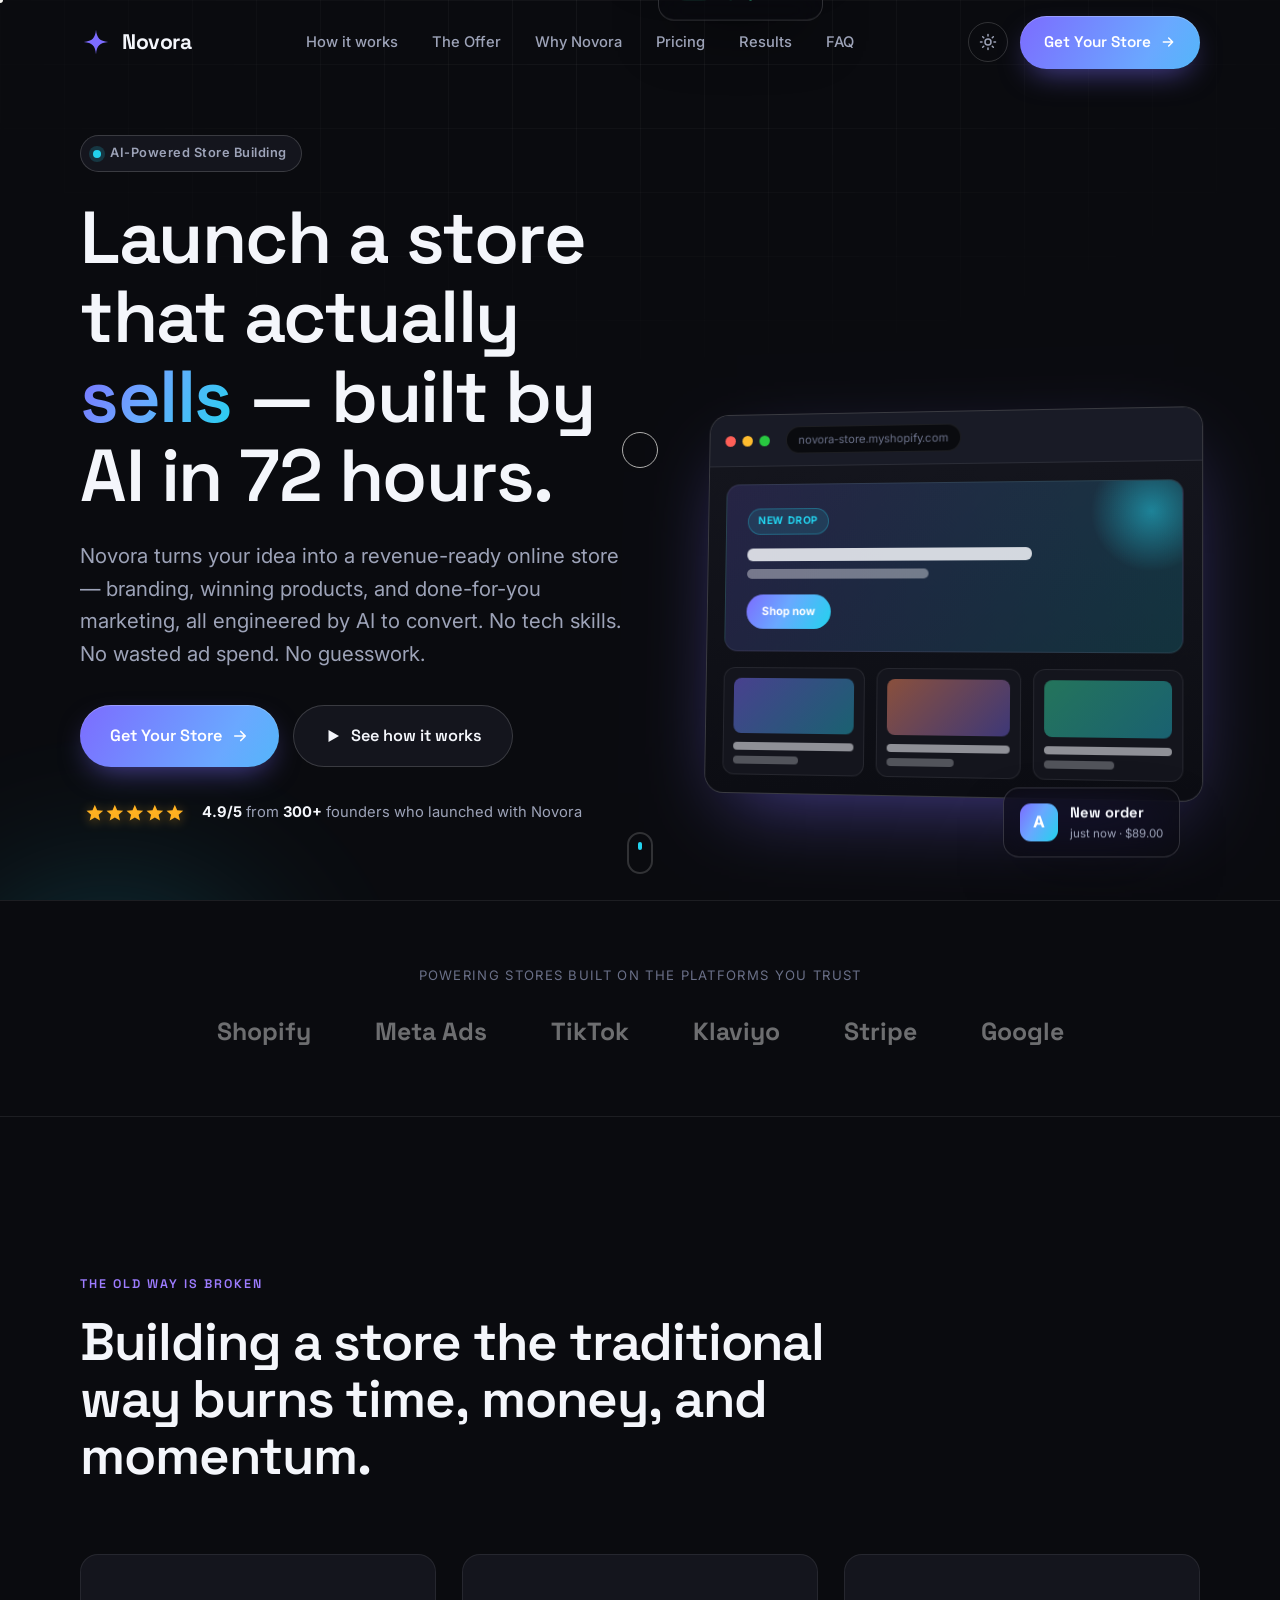
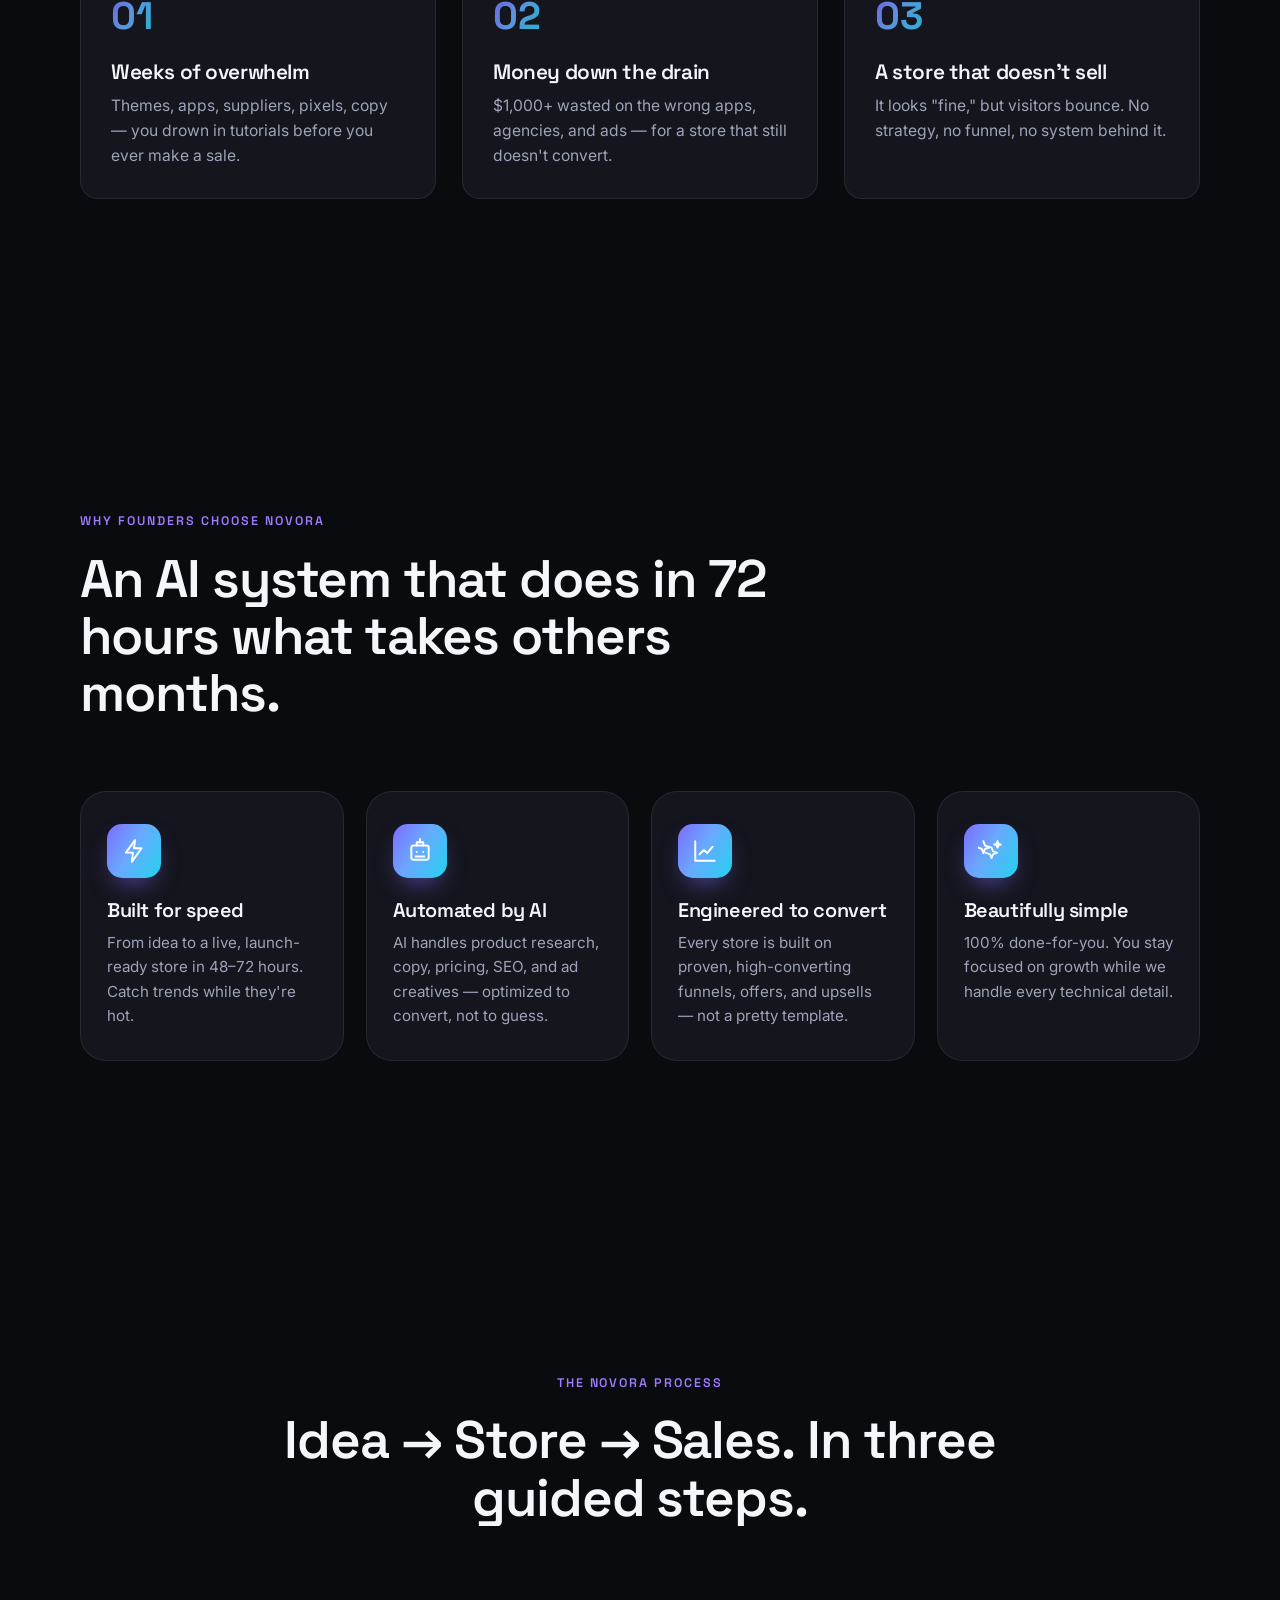
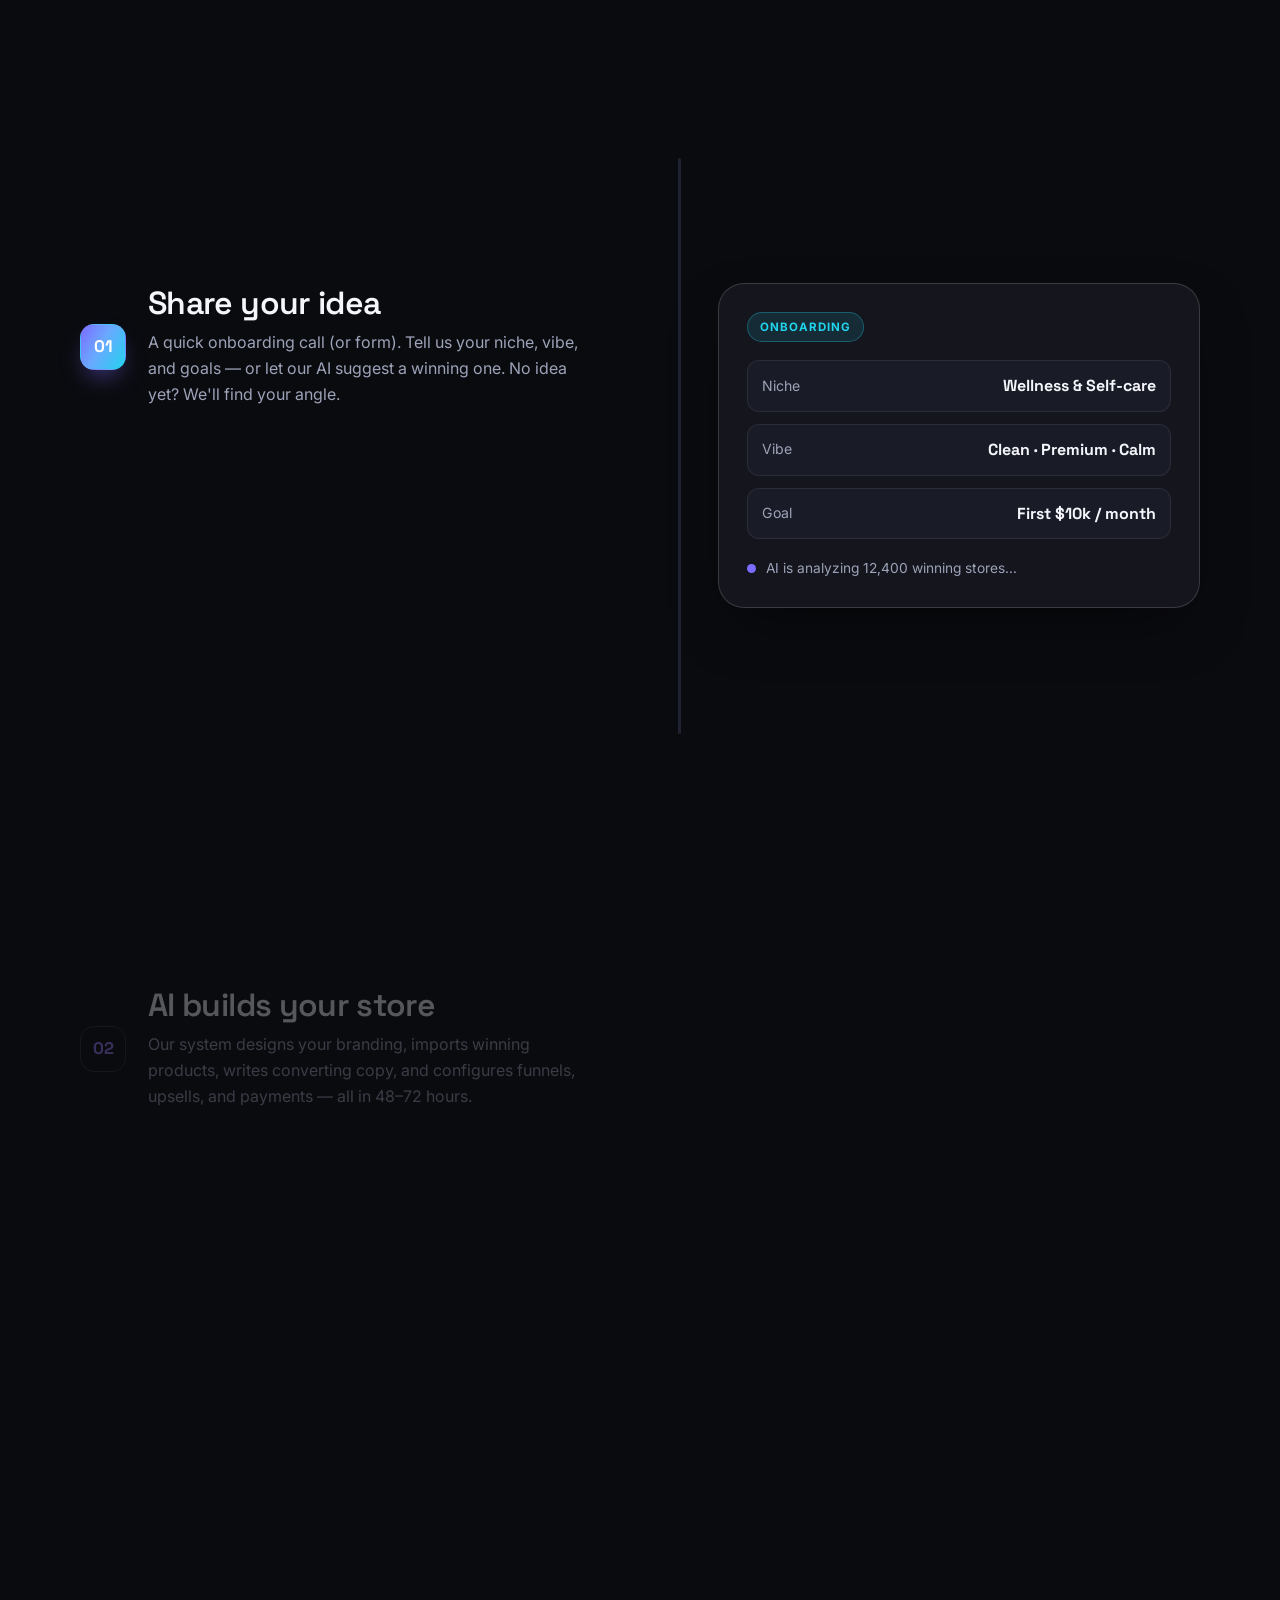
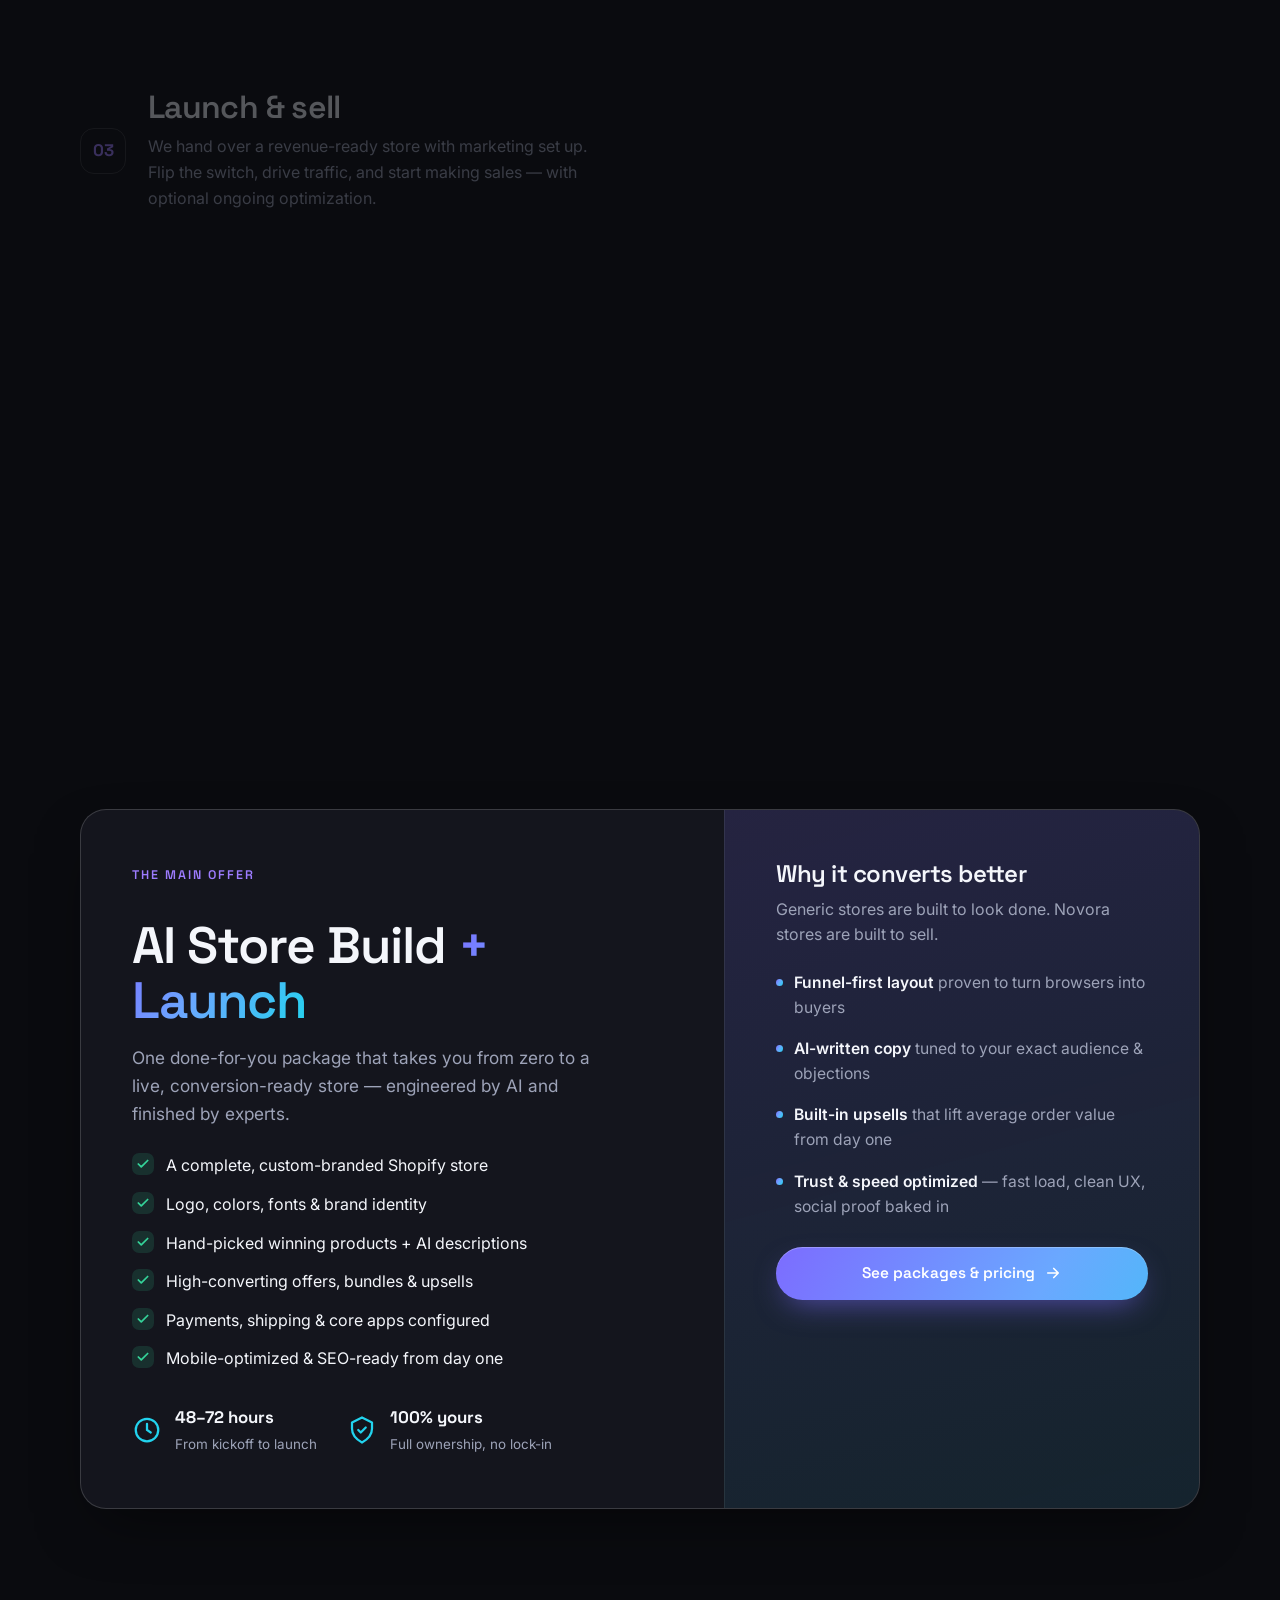
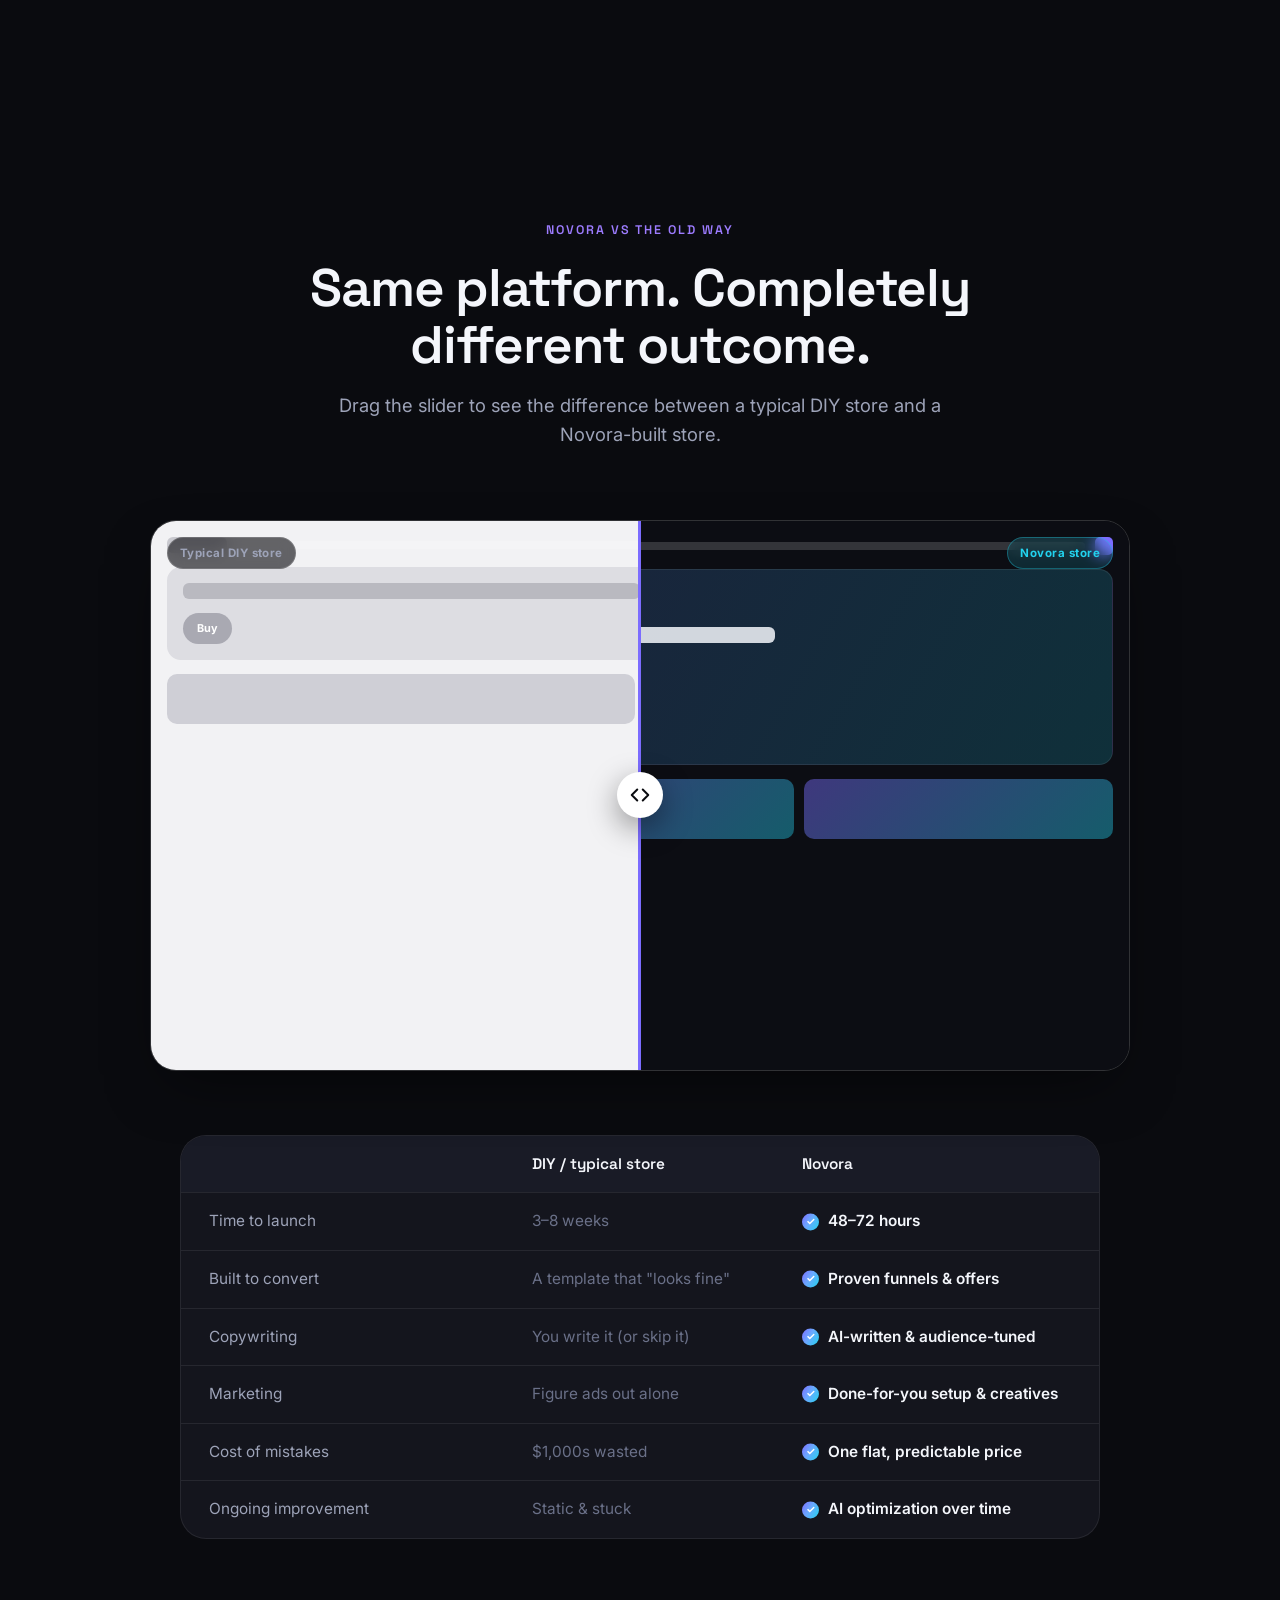
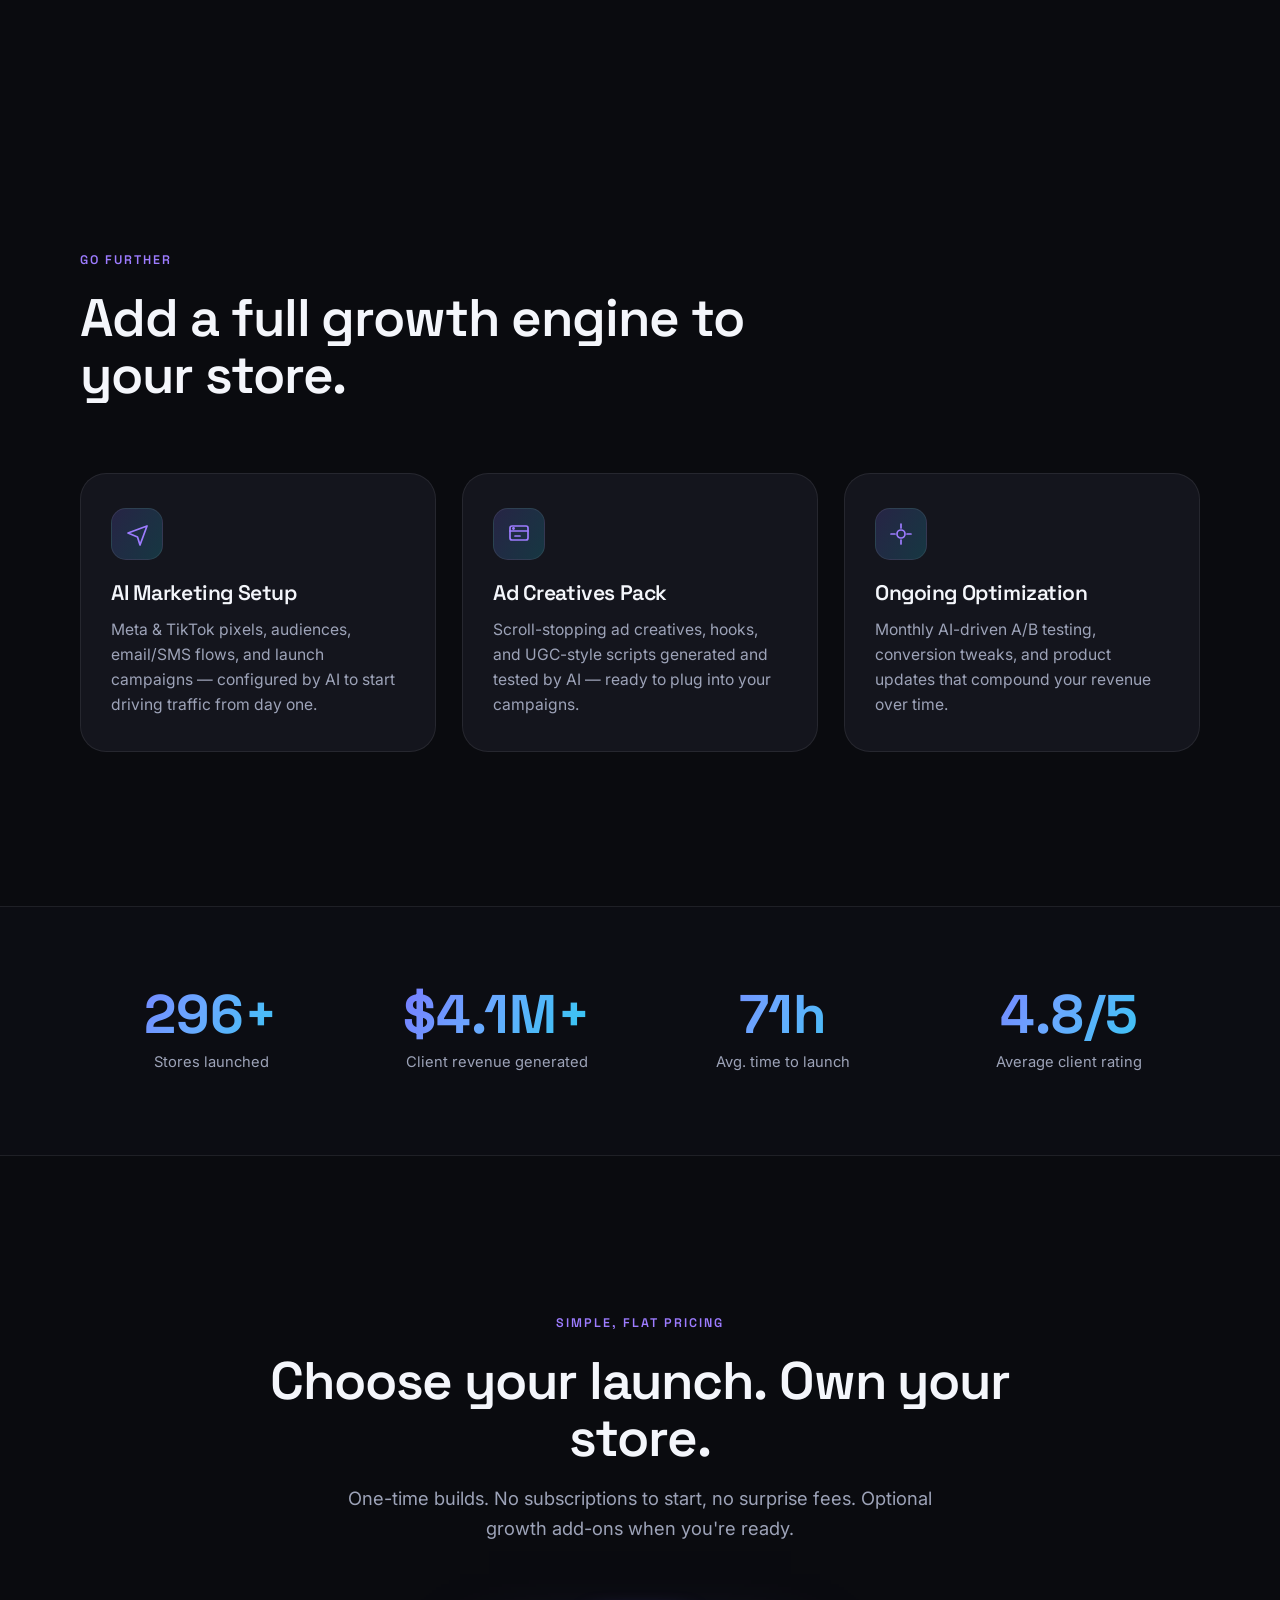
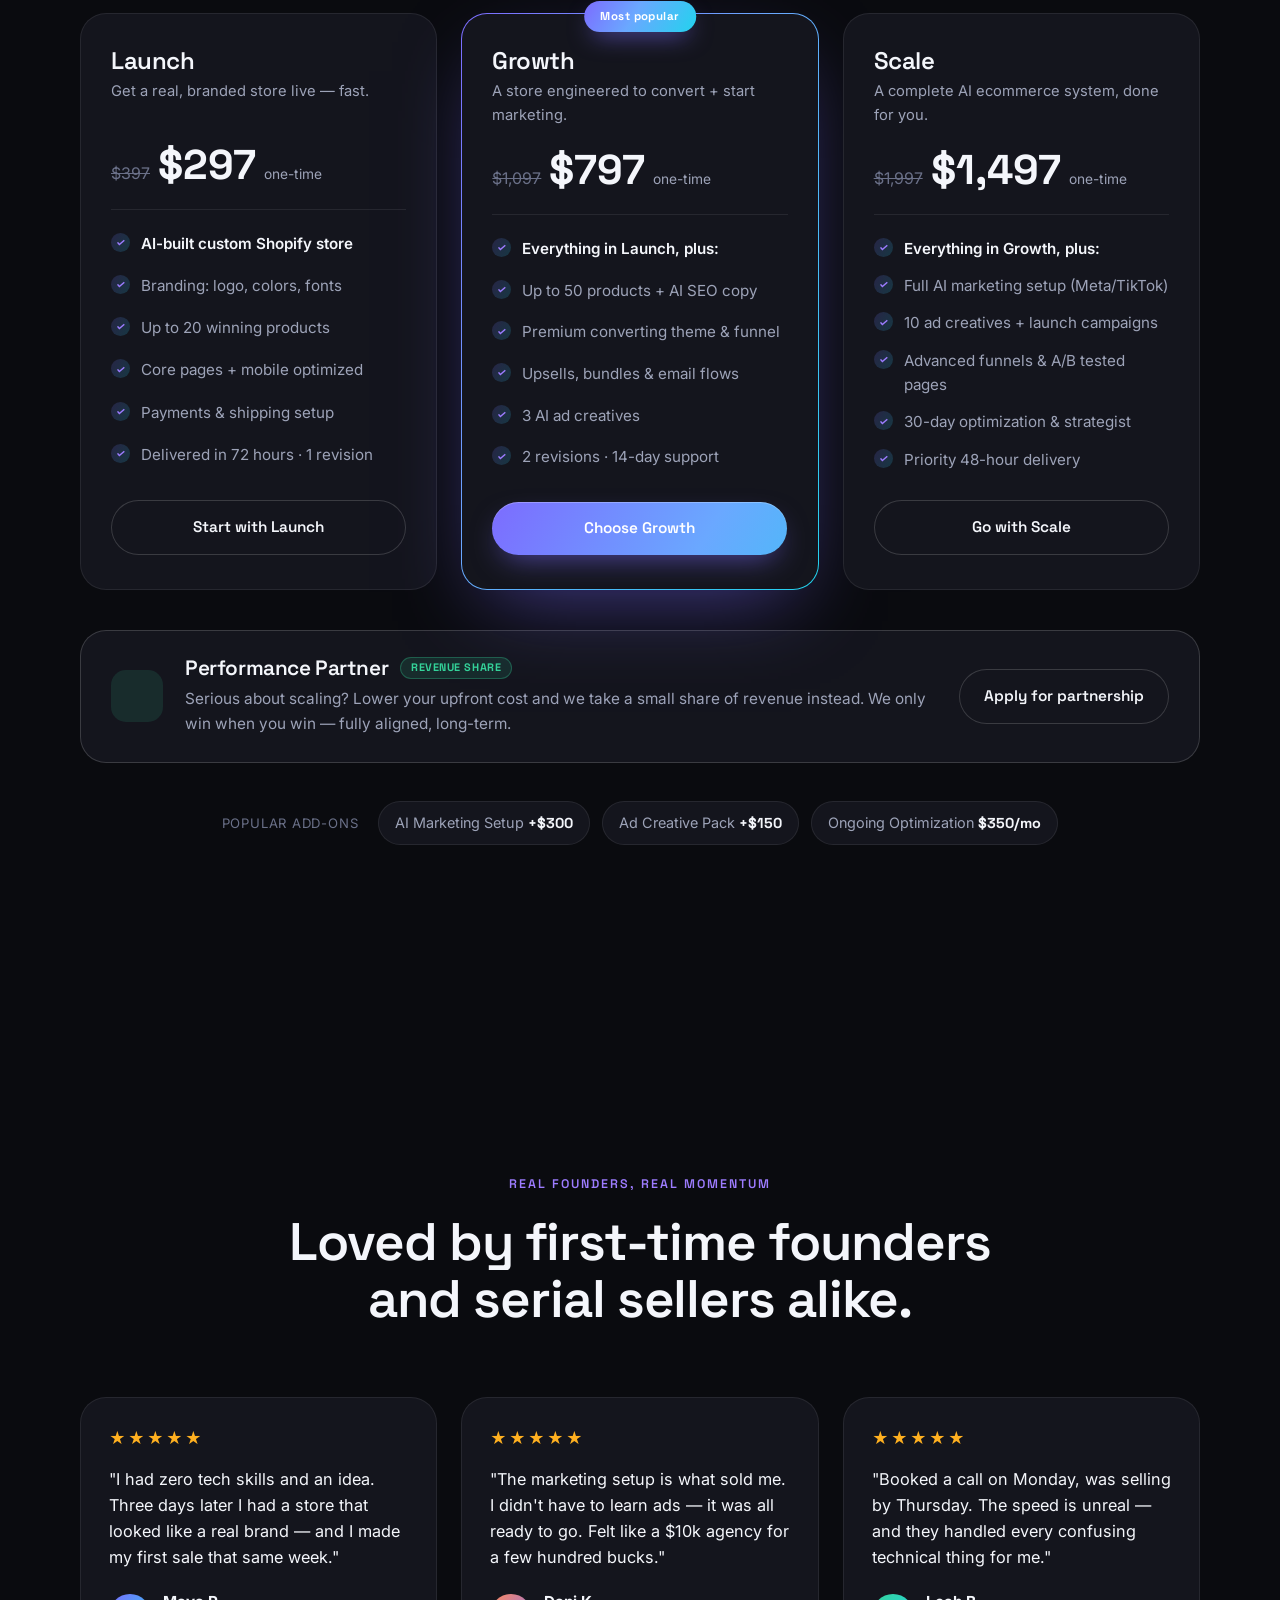
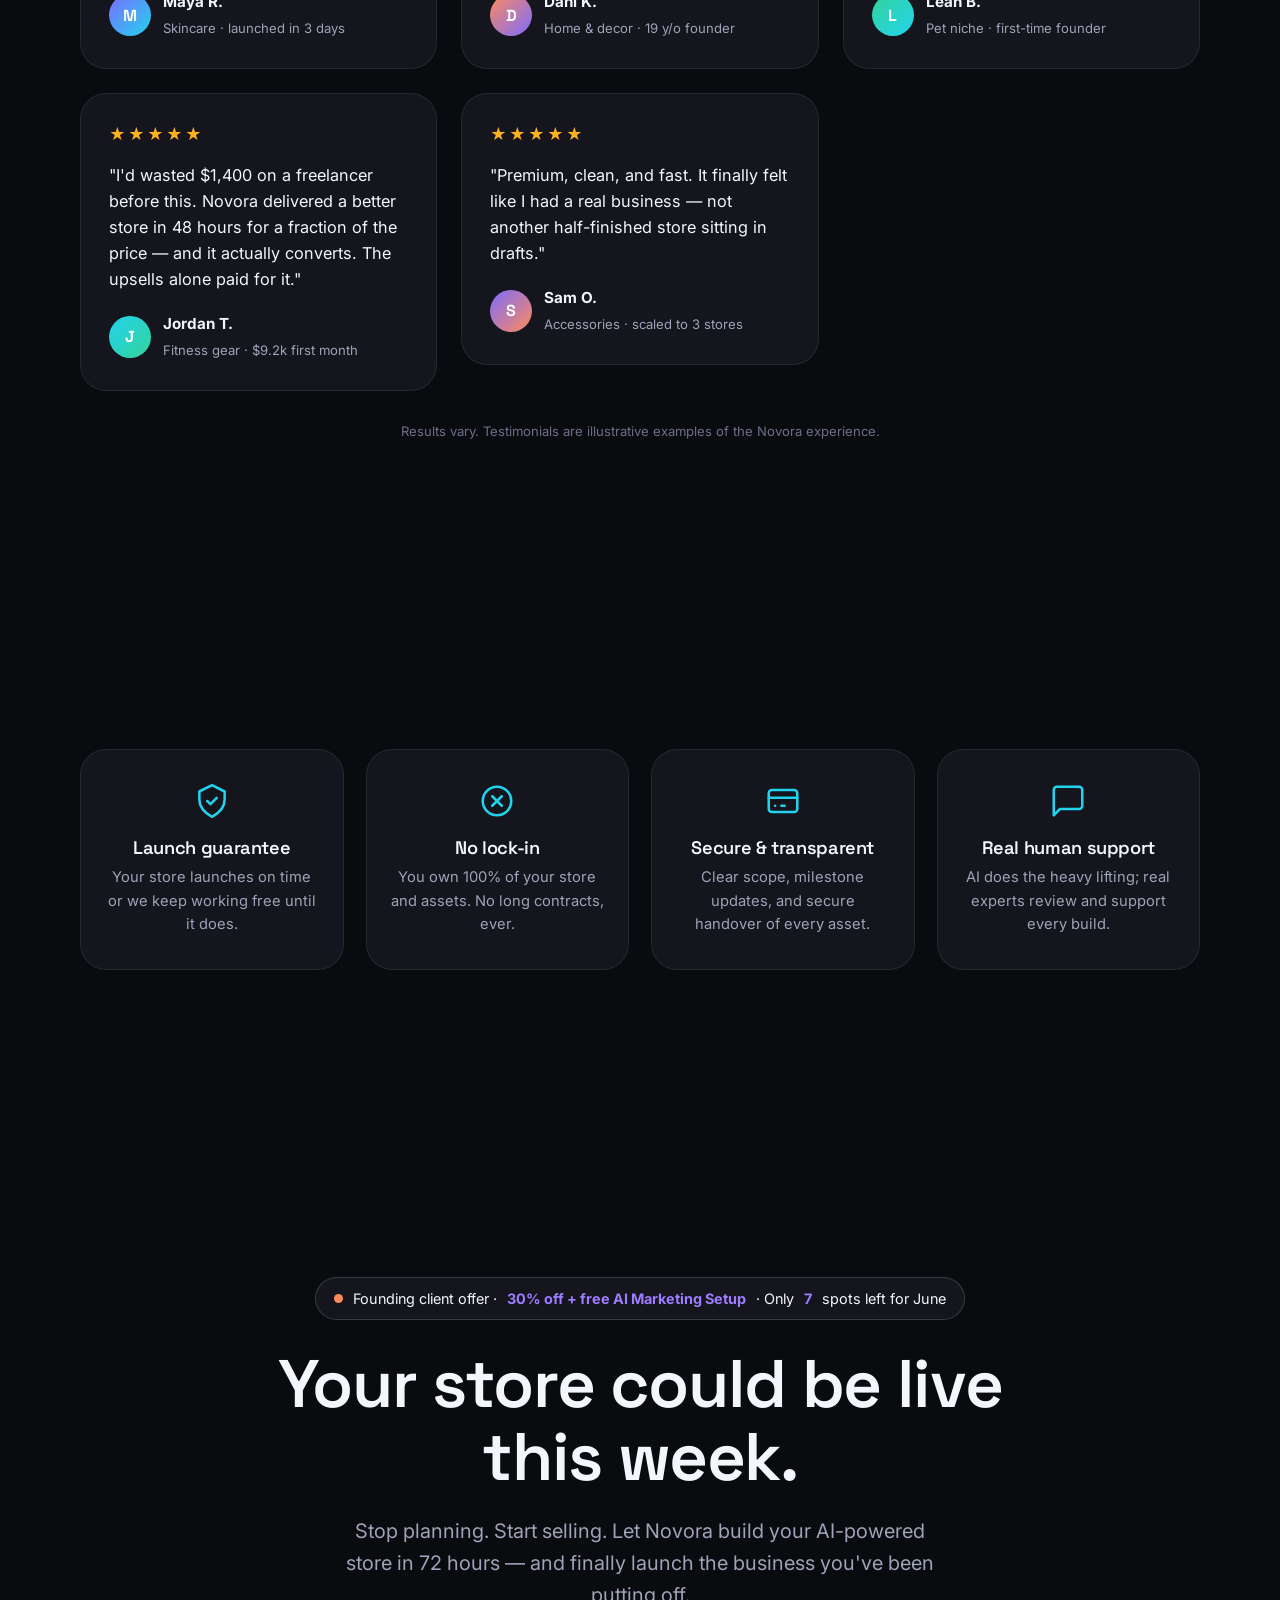
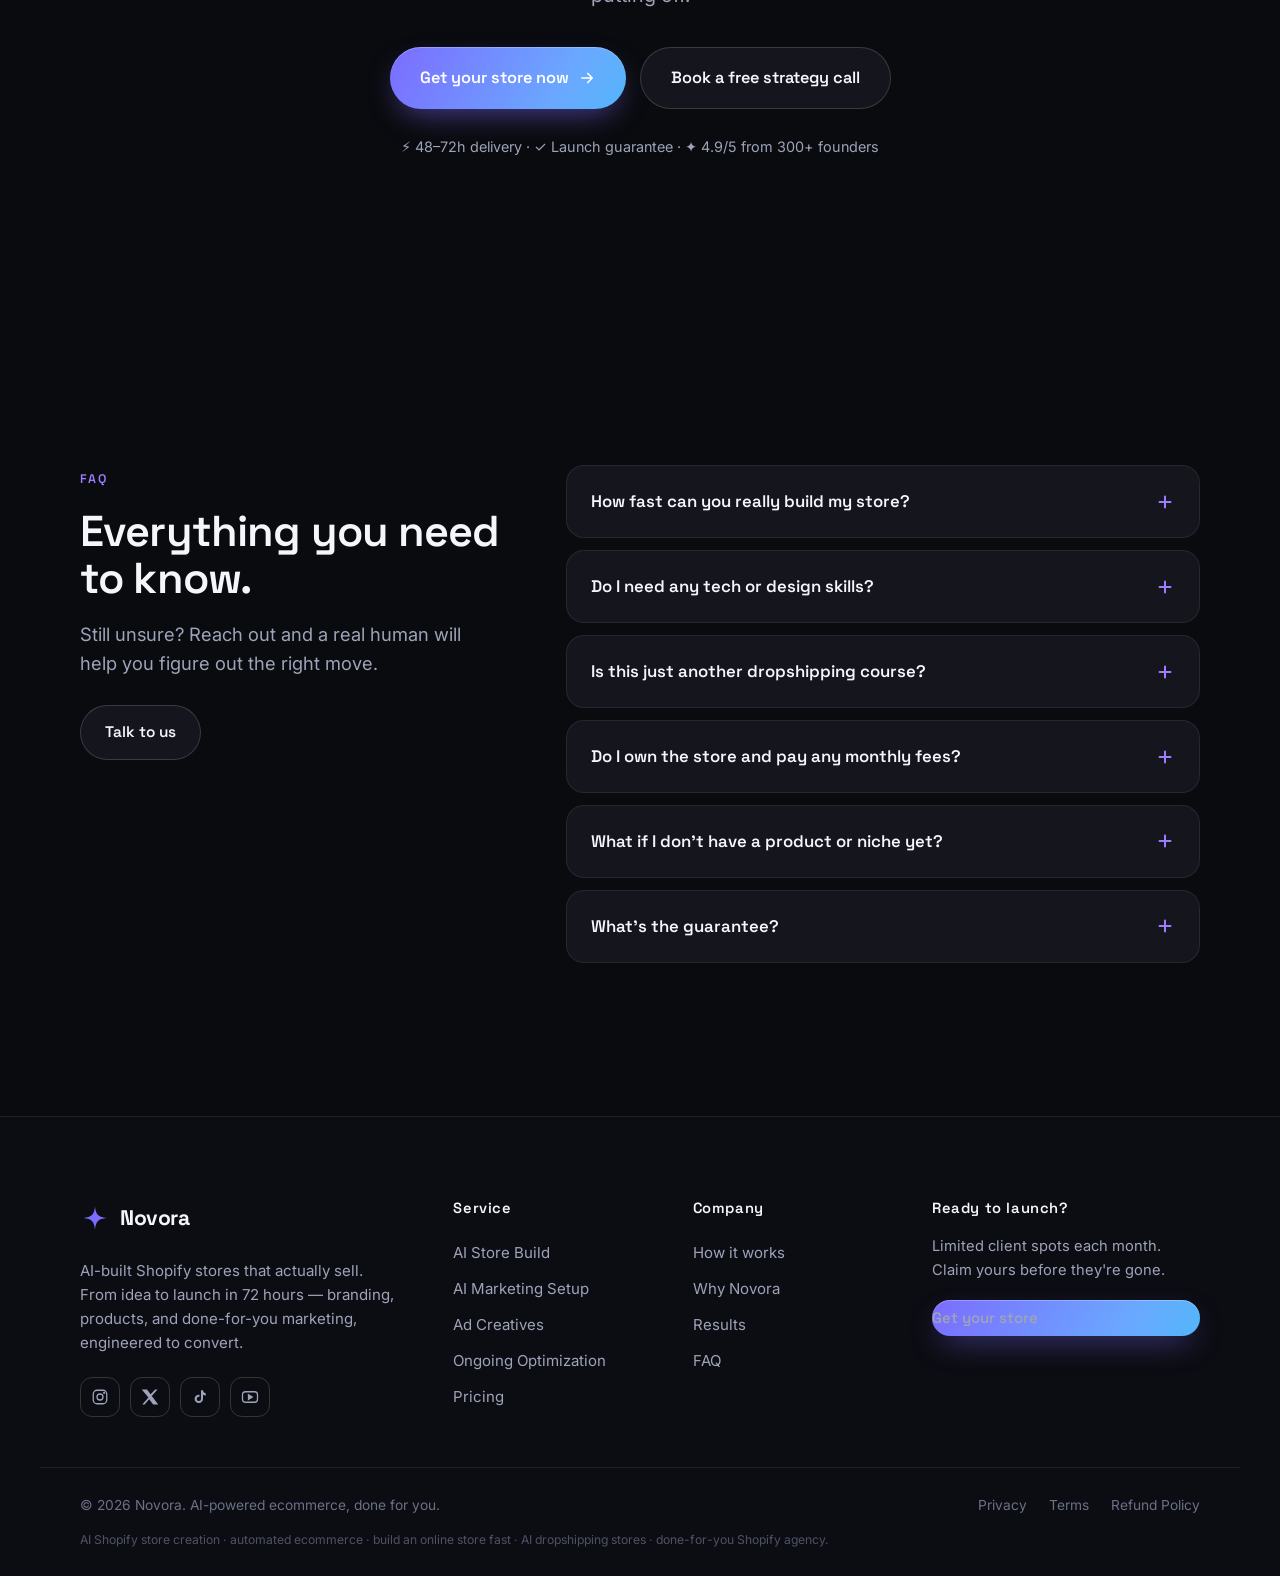
<file: index.html>
<!DOCTYPE html>
<html lang="en" data-theme="dark">
<head>
  <meta charset="UTF-8" />
  <meta name="viewport" content="width=device-width, initial-scale=1.0" />
  <meta name="theme-color" content="#0A0B0F" />

  <!-- Primary SEO -->
  <title>Novora — AI Shopify Store Build &amp; Launch in 72 Hours | Done-For-You Ecommerce</title>
  <meta name="description" content="Novora builds AI-powered Shopify stores that actually sell — branding, products, and automated marketing done for you in 48–72 hours. Launch your online store fast, the smart way." />
  <meta name="keywords" content="AI Shopify store, automated ecommerce, build online store fast, dropshipping AI store, done-for-you Shopify store, AI store builder, ecommerce automation agency, AI dropshipping" />
  <meta name="author" content="Novora" />
  <meta name="robots" content="index, follow" />
  <link rel="canonical" href="https://novora.io/" />

  <!-- Open Graph -->
  <meta property="og:type" content="website" />
  <meta property="og:site_name" content="Novora" />
  <meta property="og:title" content="Novora — AI-Built Shopify Stores That Actually Sell" />
  <meta property="og:description" content="Your idea → a revenue-ready online store in 72 hours. AI store building + done-for-you marketing. No tech skills. No wasted ad spend." />
  <meta property="og:url" content="https://novora.io/" />
  <meta property="og:image" content="https://novora.io/assets/og-cover.png" />

  <!-- Twitter -->
  <meta name="twitter:card" content="summary_large_image" />
  <meta name="twitter:title" content="Novora — AI-Built Shopify Stores That Actually Sell" />
  <meta name="twitter:description" content="Launch a store that sells — built by AI, optimized to convert, delivered in 72 hours." />
  <meta name="twitter:image" content="https://novora.io/assets/og-cover.png" />

  <!-- Icons -->
  <link rel="icon" type="image/svg+xml" href="assets/favicon.svg" />
  <link rel="apple-touch-icon" href="assets/favicon.svg" />

  <!-- Fonts -->
  <link rel="preconnect" href="https://fonts.googleapis.com" />
  <link rel="preconnect" href="https://fonts.gstatic.com" crossorigin />
  <link href="https://fonts.googleapis.com/css2?family=Inter:wght@400;500;600;700&family=Space+Grotesk:wght@500;600;700&display=swap" rel="stylesheet" />

  <link rel="stylesheet" href="css/styles.css" />

  <!-- Structured Data: Organization + Service + Ratings -->
  <script type="application/ld+json">
  {
    "@context": "https://schema.org",
    "@type": "ProfessionalService",
    "name": "Novora",
    "description": "AI-powered Shopify store creation and automated marketing agency. Done-for-you ecommerce stores built and launched in 48–72 hours.",
    "url": "https://novora.io/",
    "logo": "https://novora.io/assets/logo.svg",
    "image": "https://novora.io/assets/og-cover.png",
    "priceRange": "$297–$1497",
    "areaServed": "Worldwide",
    "serviceType": "AI Shopify Store Building & Ecommerce Marketing",
    "aggregateRating": {
      "@type": "AggregateRating",
      "ratingValue": "4.9",
      "reviewCount": "212",
      "bestRating": "5"
    },
    "makesOffer": [
      { "@type": "Offer", "name": "Launch — AI Store Build", "price": "297", "priceCurrency": "USD" },
      { "@type": "Offer", "name": "Growth — AI Store + Marketing", "price": "797", "priceCurrency": "USD" },
      { "@type": "Offer", "name": "Scale — Full AI Ecommerce System", "price": "1497", "priceCurrency": "USD" }
    ]
  }
  </script>
  <script type="application/ld+json">
  {
    "@context": "https://schema.org",
    "@type": "FAQPage",
    "mainEntity": [
      { "@type": "Question", "name": "How fast can you build my store?", "acceptedAnswer": { "@type": "Answer", "text": "Most stores are built and launch-ready within 48 to 72 hours after your onboarding call and brand details are submitted." } },
      { "@type": "Question", "name": "Do I need any tech or design skills?", "acceptedAnswer": { "@type": "Answer", "text": "None. Novora is fully done-for-you. You share your idea, we handle the build, products, branding, copy, and conversion setup." } },
      { "@type": "Question", "name": "Do I own the store?", "acceptedAnswer": { "@type": "Answer", "text": "Yes. You get 100% ownership of your Shopify store and all assets. There are no long-term contracts." } },
      { "@type": "Question", "name": "Is this just another dropshipping course?", "acceptedAnswer": { "@type": "Answer", "text": "No. We are not a course. We build the actual store and marketing system for you, and we offer optional ongoing optimization." } }
    ]
  }
  </script>
</head>
<body>
  <!-- ============ PRELOADER ============ -->
  <div class="preloader" id="preloader" aria-hidden="true">
    <div class="preloader__mark">
      <svg width="64" height="64" viewBox="0 0 100 100" fill="none" aria-hidden="true">
        <defs>
          <linearGradient id="pre-grad" x1="12" y1="12" x2="88" y2="88">
            <stop stop-color="#7C6CFF"/><stop offset="1" stop-color="#22D3EE"/>
          </linearGradient>
        </defs>
        <path d="M50 12C52.6 38.4 61.6 47.4 88 50C61.6 52.6 52.6 61.6 50 88C47.4 61.6 38.4 52.6 12 50C38.4 47.4 47.4 38.4 50 12Z" fill="url(#pre-grad)"/>
      </svg>
    </div>
    <div class="preloader__bar"><span></span></div>
  </div>

  <!-- ============ CUSTOM CURSOR ============ -->
  <div class="cursor" id="cursor" aria-hidden="true"></div>
  <div class="cursor-dot" id="cursorDot" aria-hidden="true"></div>

  <!-- ============ SCROLL PROGRESS ============ -->
  <div class="scroll-progress" id="scrollProgress" aria-hidden="true"></div>

  <!-- ============ NAVBAR ============ -->
  <header class="nav" id="nav">
    <div class="container nav__inner">
      <a href="#hero" class="nav__brand" aria-label="Novora home">
        <svg class="nav__logo" width="32" height="32" viewBox="0 0 100 100" fill="none" aria-hidden="true">
          <defs>
            <linearGradient id="nav-grad" x1="12" y1="12" x2="88" y2="88">
              <stop stop-color="#7C6CFF"/><stop offset="1" stop-color="#22D3EE"/>
            </linearGradient>
          </defs>
          <path d="M50 12C52.6 38.4 61.6 47.4 88 50C61.6 52.6 52.6 61.6 50 88C47.4 61.6 38.4 52.6 12 50C38.4 47.4 47.4 38.4 50 12Z" fill="url(#nav-grad)"/>
        </svg>
        <span class="nav__name">Novora</span>
      </a>

      <nav class="nav__links" id="navLinks" aria-label="Primary">
        <a href="#how" data-navlink>How it works</a>
        <a href="#offer" data-navlink>The Offer</a>
        <a href="#compare" data-navlink>Why Novora</a>
        <a href="#pricing" data-navlink>Pricing</a>
        <a href="#proof" data-navlink>Results</a>
        <a href="#faq" data-navlink>FAQ</a>
      </nav>

      <div class="nav__actions">
        <button class="theme-toggle" id="themeToggle" aria-label="Toggle color theme" title="Toggle light / dark">
          <svg class="icon-sun" width="18" height="18" viewBox="0 0 24 24" fill="none" stroke="currentColor" stroke-width="2" stroke-linecap="round"><circle cx="12" cy="12" r="4"/><path d="M12 2v2M12 20v2M4.9 4.9l1.4 1.4M17.7 17.7l1.4 1.4M2 12h2M20 12h2M4.9 19.1l1.4-1.4M17.7 6.3l1.4-1.4"/></svg>
          <svg class="icon-moon" width="18" height="18" viewBox="0 0 24 24" fill="none" stroke="currentColor" stroke-width="2" stroke-linecap="round" stroke-linejoin="round"><path d="M21 12.8A9 9 0 1 1 11.2 3a7 7 0 0 0 9.8 9.8z"/></svg>
        </button>
        <a href="#pricing" class="btn btn--primary nav__cta magnetic" data-cursor="cta">Get Your Store
          <svg width="16" height="16" viewBox="0 0 24 24" fill="none" stroke="currentColor" stroke-width="2.2" stroke-linecap="round" stroke-linejoin="round"><path d="M5 12h14M13 6l6 6-6 6"/></svg>
        </a>
        <button class="nav__burger" id="navBurger" aria-label="Open menu" aria-expanded="false"><span></span><span></span><span></span></button>
      </div>
    </div>
  </header>

  <main>
    <!-- ============ HERO ============ -->
    <section class="hero" id="hero">
      <div class="hero__bg" aria-hidden="true">
        <div class="orb orb--1" data-parallax="0.18"></div>
        <div class="orb orb--2" data-parallax="-0.12"></div>
        <div class="hero__grid"></div>
      </div>

      <div class="container hero__inner">
        <div class="hero__copy">
          <span class="eyebrow reveal" data-reveal>
            <span class="eyebrow__dot"></span> AI-Powered Store Building
          </span>

          <h1 class="hero__title" data-split>Launch a store that actually <em>sells</em> — built by AI in 72 hours.</h1>

          <p class="hero__sub reveal" data-reveal data-delay="1">
            Novora turns your idea into a revenue-ready online store — branding, winning products, and
            done-for-you marketing, all engineered by AI to convert. No tech skills. No wasted ad spend. No guesswork.
          </p>

          <div class="hero__cta reveal" data-reveal data-delay="2">
            <a href="#pricing" class="btn btn--primary btn--lg magnetic" data-cursor="cta">
              Get Your Store
              <svg width="18" height="18" viewBox="0 0 24 24" fill="none" stroke="currentColor" stroke-width="2.2" stroke-linecap="round" stroke-linejoin="round"><path d="M5 12h14M13 6l6 6-6 6"/></svg>
            </a>
            <a href="#how" class="btn btn--ghost btn--lg magnetic" data-cursor="view">
              <svg width="18" height="18" viewBox="0 0 24 24" fill="none" stroke="currentColor" stroke-width="2" stroke-linecap="round" stroke-linejoin="round"><polygon points="6 4 20 12 6 20 6 4" fill="currentColor" stroke="none"/></svg>
              See how it works
            </a>
          </div>

          <div class="hero__trust reveal" data-reveal data-delay="3">
            <div class="hero__stars" aria-label="Rated 4.9 out of 5">
              <svg width="108" height="20" viewBox="0 0 118 24" fill="#FFB020" aria-hidden="true">
                <path d="M12 17.27L18.18 21l-1.64-7.03L22 9.24l-7.19-.61L12 2 9.19 8.63 2 9.24l5.46 4.73L5.82 21z"/>
                <path transform="translate(24 0)" d="M12 17.27L18.18 21l-1.64-7.03L22 9.24l-7.19-.61L12 2 9.19 8.63 2 9.24l5.46 4.73L5.82 21z"/>
                <path transform="translate(48 0)" d="M12 17.27L18.18 21l-1.64-7.03L22 9.24l-7.19-.61L12 2 9.19 8.63 2 9.24l5.46 4.73L5.82 21z"/>
                <path transform="translate(72 0)" d="M12 17.27L18.18 21l-1.64-7.03L22 9.24l-7.19-.61L12 2 9.19 8.63 2 9.24l5.46 4.73L5.82 21z"/>
                <path transform="translate(96 0)" d="M12 17.27L18.18 21l-1.64-7.03L22 9.24l-7.19-.61L12 2 9.19 8.63 2 9.24l5.46 4.73L5.82 21z"/>
              </svg>
            </div>
            <p><strong>4.9/5</strong> from <strong>300+</strong> founders who launched with Novora</p>
          </div>
        </div>

        <!-- Hero visual: floating store dashboard -->
        <div class="hero__visual" data-reveal data-delay="2" aria-hidden="true">
          <div class="device" data-parallax="-0.05">
            <div class="device__bar"><span></span><span></span><span></span><i>novora-store.myshopify.com</i></div>
            <div class="device__screen">
              <div class="store-hero">
                <div class="store-hero__badge">New Drop</div>
                <div class="store-hero__title"></div>
                <div class="store-hero__title store-hero__title--sm"></div>
                <div class="store-hero__btn">Shop now</div>
              </div>
              <div class="store-grid">
                <div class="store-card"><div class="store-card__img"></div><div class="store-card__line"></div><div class="store-card__line store-card__line--sm"></div></div>
                <div class="store-card"><div class="store-card__img store-card__img--b"></div><div class="store-card__line"></div><div class="store-card__line store-card__line--sm"></div></div>
                <div class="store-card"><div class="store-card__img store-card__img--c"></div><div class="store-card__line"></div><div class="store-card__line store-card__line--sm"></div></div>
              </div>
            </div>
          </div>

          <div class="float-card float-card--sales" data-parallax="0.1">
            <div class="float-card__icon">
              <svg width="20" height="20" viewBox="0 0 24 24" fill="none" stroke="currentColor" stroke-width="2" stroke-linecap="round" stroke-linejoin="round"><path d="M3 17l6-6 4 4 8-8"/><path d="M21 7v5h-5"/></svg>
            </div>
            <div><span class="float-card__label">Revenue today</span><span class="float-card__value" data-count="4280" data-prefix="$">$0</span></div>
          </div>

          <div class="float-card float-card--ai" data-parallax="0.16">
            <div class="float-card__pulse"></div>
            <div><span class="float-card__label">AI optimizing</span><span class="float-card__value float-card__value--sm">Conversion +38%</span></div>
          </div>

          <div class="float-card float-card--order" data-parallax="-0.08">
            <div class="float-card__avatar">A</div>
            <div><span class="float-card__value float-card__value--sm">New order</span><span class="float-card__label">just now · $89.00</span></div>
          </div>
        </div>
      </div>

      <a href="#logos" class="hero__scroll" aria-label="Scroll down"><span></span></a>
    </section>

    <!-- ============ LOGOS / TRUST BAR ============ -->
    <section class="logos" id="logos">
      <div class="container">
        <p class="logos__label reveal" data-reveal>Powering stores built on the platforms you trust</p>
        <div class="logos__row reveal" data-reveal data-delay="1">
          <span class="logos__item">Shopify</span>
          <span class="logos__item">Meta&nbsp;Ads</span>
          <span class="logos__item">TikTok</span>
          <span class="logos__item">Klaviyo</span>
          <span class="logos__item">Stripe</span>
          <span class="logos__item">Google</span>
        </div>
      </div>
    </section>

    <!-- ============ PROBLEM ============ -->
    <section class="problem section" id="problem">
      <div class="container">
        <div class="section-head">
          <span class="kicker reveal" data-reveal>The old way is broken</span>
          <h2 class="section-title" data-split>Building a store the traditional way burns time, money, and momentum.</h2>
        </div>
        <div class="problem__grid">
          <div class="problem-card reveal" data-reveal data-stagger>
            <span class="problem-card__num">01</span>
            <h3>Weeks of overwhelm</h3>
            <p>Themes, apps, suppliers, pixels, copy — you drown in tutorials before you ever make a sale.</p>
          </div>
          <div class="problem-card reveal" data-reveal data-stagger>
            <span class="problem-card__num">02</span>
            <h3>Money down the drain</h3>
            <p>$1,000+ wasted on the wrong apps, agencies, and ads — for a store that still doesn't convert.</p>
          </div>
          <div class="problem-card reveal" data-reveal data-stagger>
            <span class="problem-card__num">03</span>
            <h3>A store that doesn't sell</h3>
            <p>It looks "fine," but visitors bounce. No strategy, no funnel, no system behind it.</p>
          </div>
        </div>
      </div>
    </section>

    <!-- ============ BENEFITS ============ -->
    <section class="benefits section" id="benefits">
      <div class="container">
        <div class="section-head">
          <span class="kicker reveal" data-reveal>Why founders choose Novora</span>
          <h2 class="section-title" data-split>An AI system that does in 72 hours what takes others months.</h2>
        </div>

        <div class="benefits__grid">
          <article class="benefit reveal" data-reveal data-stagger data-cursor="hover">
            <div class="benefit__icon">
              <svg viewBox="0 0 24 24" fill="none" stroke="currentColor" stroke-width="1.8" stroke-linecap="round" stroke-linejoin="round"><path d="M13 2L4.5 13.5H11l-1 8.5 9-12.5H12z"/></svg>
            </div>
            <h3>Built for speed</h3>
            <p>From idea to a live, launch-ready store in 48–72 hours. Catch trends while they're hot.</p>
          </article>

          <article class="benefit reveal" data-reveal data-stagger data-cursor="hover">
            <div class="benefit__icon">
              <svg viewBox="0 0 24 24" fill="none" stroke="currentColor" stroke-width="1.8" stroke-linecap="round" stroke-linejoin="round"><rect x="4" y="7" width="16" height="13" rx="2"/><path d="M9 7V4h6v3M9 13h.01M15 13h.01M8 17h8"/><path d="M12 1v3"/></svg>
            </div>
            <h3>Automated by AI</h3>
            <p>AI handles product research, copy, pricing, SEO, and ad creatives — optimized to convert, not to guess.</p>
          </article>

          <article class="benefit reveal" data-reveal data-stagger data-cursor="hover">
            <div class="benefit__icon">
              <svg viewBox="0 0 24 24" fill="none" stroke="currentColor" stroke-width="1.8" stroke-linecap="round" stroke-linejoin="round"><path d="M3 3v18h18"/><path d="M7 15l4-4 3 3 5-6"/></svg>
            </div>
            <h3>Engineered to convert</h3>
            <p>Every store is built on proven, high-converting funnels, offers, and upsells — not a pretty template.</p>
          </article>

          <article class="benefit reveal" data-reveal data-stagger data-cursor="hover">
            <div class="benefit__icon">
              <svg viewBox="0 0 24 24" fill="none" stroke="currentColor" stroke-width="1.8" stroke-linecap="round" stroke-linejoin="round"><path d="M5 3l1.5 4L11 8.5 6.5 10 5 14l-1.5-4L-1 8.5"/><path d="M5 3l1.5 4L11 8.5 6.5 10 5 14l-1.5-4L-1 8.5" transform="translate(8 6) scale(0.9)"/><path d="M18 3l.9 2.4L21 6l-2.1.6L18 9l-.9-2.4L15 6l2.1-.6z"/></svg>
            </div>
            <h3>Beautifully simple</h3>
            <p>100% done-for-you. You stay focused on growth while we handle every technical detail.</p>
          </article>
        </div>
      </div>
    </section>

    <!-- ============ HOW IT WORKS (sticky steps) ============ -->
    <section class="how section" id="how">
      <div class="container">
        <div class="section-head section-head--center">
          <span class="kicker reveal" data-reveal>The Novora process</span>
          <h2 class="section-title" data-split>Idea → Store → Sales. In three guided steps.</h2>
        </div>
      </div>

      <div class="how__sticky">
        <div class="container how__layout">
          <div class="how__steps">
            <article class="step" data-step="1">
              <span class="step__index">01</span>
              <div class="step__body">
                <h3>Share your idea</h3>
                <p>A quick onboarding call (or form). Tell us your niche, vibe, and goals — or let our AI suggest a winning one. No idea yet? We'll find your angle.</p>
              </div>
            </article>
            <article class="step" data-step="2">
              <span class="step__index">02</span>
              <div class="step__body">
                <h3>AI builds your store</h3>
                <p>Our system designs your branding, imports winning products, writes converting copy, and configures funnels, upsells, and payments — all in 48–72 hours.</p>
              </div>
            </article>
            <article class="step" data-step="3">
              <span class="step__index">03</span>
              <div class="step__body">
                <h3>Launch &amp; sell</h3>
                <p>We hand over a revenue-ready store with marketing set up. Flip the switch, drive traffic, and start making sales — with optional ongoing optimization.</p>
              </div>
            </article>
          </div>

          <div class="how__visual" aria-hidden="true">
            <div class="how__progress"><span id="howProgress"></span></div>
            <div class="how-stage" data-stage="1">
              <div class="how-stage__chip">Onboarding</div>
              <div class="how-stage__rows">
                <div class="how-stage__row"><span>Niche</span><b>Wellness &amp; Self-care</b></div>
                <div class="how-stage__row"><span>Vibe</span><b>Clean · Premium · Calm</b></div>
                <div class="how-stage__row"><span>Goal</span><b>First $10k / month</b></div>
              </div>
              <div class="how-stage__ai"><span class="how-stage__pulse"></span> AI is analyzing 12,400 winning stores…</div>
            </div>
            <div class="how-stage" data-stage="2">
              <div class="how-stage__chip">Building</div>
              <ul class="how-build">
                <li><i></i> Branding &amp; logo generated</li>
                <li><i></i> 24 winning products imported</li>
                <li><i></i> Conversion copy written</li>
                <li><i></i> Upsells &amp; bundles configured</li>
                <li><i></i> Payments &amp; shipping live</li>
              </ul>
            </div>
            <div class="how-stage" data-stage="3">
              <div class="how-stage__chip how-stage__chip--green">Live</div>
              <div class="how-live">
                <div class="how-live__big" data-count="12940" data-prefix="$">$0</div>
                <span class="how-live__label">First 30 days revenue</span>
                <div class="how-live__bars"><span style="--h:40%"></span><span style="--h:65%"></span><span style="--h:52%"></span><span style="--h:80%"></span><span style="--h:72%"></span><span style="--h:95%"></span></div>
              </div>
            </div>
          </div>
        </div>
      </div>
    </section>

    <!-- ============ THE OFFER ============ -->
    <section class="offer section" id="offer">
      <div class="container">
        <div class="offer__card reveal" data-reveal>
          <div class="offer__left">
            <span class="kicker">The main offer</span>
            <h2 class="offer__title">AI Store Build <span class="grad-text">+ Launch</span></h2>
            <p class="offer__lead">One done-for-you package that takes you from zero to a live, conversion-ready store — engineered by AI and finished by experts.</p>

            <ul class="offer__list">
              <li><svg viewBox="0 0 24 24" class="ck"><path d="M20 6L9 17l-5-5"/></svg> A complete, custom-branded Shopify store</li>
              <li><svg viewBox="0 0 24 24" class="ck"><path d="M20 6L9 17l-5-5"/></svg> Logo, colors, fonts &amp; brand identity</li>
              <li><svg viewBox="0 0 24 24" class="ck"><path d="M20 6L9 17l-5-5"/></svg> Hand-picked winning products + AI descriptions</li>
              <li><svg viewBox="0 0 24 24" class="ck"><path d="M20 6L9 17l-5-5"/></svg> High-converting offers, bundles &amp; upsells</li>
              <li><svg viewBox="0 0 24 24" class="ck"><path d="M20 6L9 17l-5-5"/></svg> Payments, shipping &amp; core apps configured</li>
              <li><svg viewBox="0 0 24 24" class="ck"><path d="M20 6L9 17l-5-5"/></svg> Mobile-optimized &amp; SEO-ready from day one</li>
            </ul>

            <div class="offer__meta">
              <div class="offer__meta-item">
                <svg viewBox="0 0 24 24" fill="none" stroke="currentColor" stroke-width="1.8" stroke-linecap="round"><circle cx="12" cy="12" r="9"/><path d="M12 7v5l3 2"/></svg>
                <div><strong>48–72 hours</strong><span>From kickoff to launch</span></div>
              </div>
              <div class="offer__meta-item">
                <svg viewBox="0 0 24 24" fill="none" stroke="currentColor" stroke-width="1.8" stroke-linecap="round" stroke-linejoin="round"><path d="M12 2l8 4v5c0 5-3.5 8.5-8 11-4.5-2.5-8-6-8-11V6z"/><path d="M9 12l2 2 4-4"/></svg>
                <div><strong>100% yours</strong><span>Full ownership, no lock-in</span></div>
              </div>
            </div>
          </div>

          <div class="offer__right">
            <div class="offer__why">
              <h3>Why it converts better</h3>
              <p>Generic stores are built to <em>look</em> done. Novora stores are built to <em>sell</em>.</p>
              <ul>
                <li><span>Funnel-first layout</span> proven to turn browsers into buyers</li>
                <li><span>AI-written copy</span> tuned to your exact audience &amp; objections</li>
                <li><span>Built-in upsells</span> that lift average order value from day one</li>
                <li><span>Trust &amp; speed optimized</span> — fast load, clean UX, social proof baked in</li>
              </ul>
              <a href="#pricing" class="btn btn--primary btn--block magnetic" data-cursor="cta">See packages &amp; pricing
                <svg width="18" height="18" viewBox="0 0 24 24" fill="none" stroke="currentColor" stroke-width="2.2" stroke-linecap="round" stroke-linejoin="round"><path d="M5 12h14M13 6l6 6-6 6"/></svg>
              </a>
            </div>
          </div>
        </div>
      </div>
    </section>

    <!-- ============ COMPARISON ============ -->
    <section class="compare section" id="compare">
      <div class="container">
        <div class="section-head section-head--center">
          <span class="kicker reveal" data-reveal>Novora vs the old way</span>
          <h2 class="section-title" data-split>Same platform. Completely different outcome.</h2>
          <p class="section-sub reveal" data-reveal data-delay="1">Drag the slider to see the difference between a typical DIY store and a Novora-built store.</p>
        </div>

        <!-- Before / After slider -->
        <div class="ba reveal" data-reveal id="baSlider">
          <div class="ba__panel ba__panel--after">
            <span class="ba__tag ba__tag--after">Novora store</span>
            <div class="mock mock--good">
              <div class="mock__nav"><span class="mock__logo"></span><span class="mock__links"></span><span class="mock__cart"></span></div>
              <div class="mock__hero">
                <div class="mock__badge">Bestseller · 4.9★</div>
                <div class="mock__h1"></div><div class="mock__h2"></div>
                <div class="mock__cta">Add to cart — $49</div>
                <div class="mock__trust">✓ Free shipping ✓ 30-day returns ✓ 12,000+ sold</div>
              </div>
              <div class="mock__cards"><span></span><span></span><span></span></div>
            </div>
          </div>
          <div class="ba__panel ba__panel--before" id="baBefore">
            <span class="ba__tag ba__tag--before">Typical DIY store</span>
            <div class="mock mock--bad">
              <div class="mock__nav"><span class="mock__logo mock__logo--bad"></span><span class="mock__links"></span></div>
              <div class="mock__hero mock__hero--bad">
                <div class="mock__h1 mock__h1--bad"></div>
                <div class="mock__cta mock__cta--bad">Buy</div>
              </div>
              <div class="mock__cards mock__cards--bad"><span></span><span></span></div>
            </div>
          </div>
          <div class="ba__handle" id="baHandle" role="slider" aria-label="Comparison slider" aria-valuemin="0" aria-valuemax="100" aria-valuenow="50" tabindex="0">
            <div class="ba__handle-circle"><svg viewBox="0 0 24 24" fill="none" stroke="currentColor" stroke-width="2.2" stroke-linecap="round" stroke-linejoin="round"><path d="M9 6l-6 6 6 6M15 6l6 6-6 6"/></svg></div>
          </div>
        </div>

        <!-- Comparison table -->
        <div class="vs reveal" data-reveal>
          <div class="vs__row vs__row--head">
            <span></span><span class="vs__old">DIY / typical store</span><span class="vs__new">Novora</span>
          </div>
          <div class="vs__row" data-reveal data-stagger><span>Time to launch</span><span class="vs__old">3–8 weeks</span><span class="vs__new">48–72 hours</span></div>
          <div class="vs__row" data-reveal data-stagger><span>Built to convert</span><span class="vs__old">A template that "looks fine"</span><span class="vs__new">Proven funnels &amp; offers</span></div>
          <div class="vs__row" data-reveal data-stagger><span>Copywriting</span><span class="vs__old">You write it (or skip it)</span><span class="vs__new">AI-written &amp; audience-tuned</span></div>
          <div class="vs__row" data-reveal data-stagger><span>Marketing</span><span class="vs__old">Figure ads out alone</span><span class="vs__new">Done-for-you setup &amp; creatives</span></div>
          <div class="vs__row" data-reveal data-stagger><span>Cost of mistakes</span><span class="vs__old">$1,000s wasted</span><span class="vs__new">One flat, predictable price</span></div>
          <div class="vs__row" data-reveal data-stagger><span>Ongoing improvement</span><span class="vs__old">Static &amp; stuck</span><span class="vs__new">AI optimization over time</span></div>
        </div>
      </div>
    </section>

    <!-- ============ SERVICES / UPSELLS ============ -->
    <section class="services section" id="services">
      <div class="container">
        <div class="section-head">
          <span class="kicker reveal" data-reveal>Go further</span>
          <h2 class="section-title" data-split>Add a full growth engine to your store.</h2>
        </div>
        <div class="services__grid">
          <article class="service reveal" data-reveal data-stagger data-cursor="hover">
            <div class="service__icon"><svg viewBox="0 0 24 24" fill="none" stroke="currentColor" stroke-width="1.7" stroke-linecap="round" stroke-linejoin="round"><path d="M3 11l19-7-7 19-2.5-8z"/></svg></div>
            <h3>AI Marketing Setup</h3>
            <p>Meta &amp; TikTok pixels, audiences, email/SMS flows, and launch campaigns — configured by AI to start driving traffic from day one.</p>
          </article>
          <article class="service reveal" data-reveal data-stagger data-cursor="hover">
            <div class="service__icon"><svg viewBox="0 0 24 24" fill="none" stroke="currentColor" stroke-width="1.7" stroke-linecap="round" stroke-linejoin="round"><rect x="3" y="4" width="18" height="14" rx="2"/><path d="M3 9h18M8 14h5"/><circle cx="6.5" cy="6.5" r="0.6" fill="currentColor"/></svg></div>
            <h3>Ad Creatives Pack</h3>
            <p>Scroll-stopping ad creatives, hooks, and UGC-style scripts generated and tested by AI — ready to plug into your campaigns.</p>
          </article>
          <article class="service reveal" data-reveal data-stagger data-cursor="hover">
            <div class="service__icon"><svg viewBox="0 0 24 24" fill="none" stroke="currentColor" stroke-width="1.7" stroke-linecap="round" stroke-linejoin="round"><path d="M12 2v4M12 18v4M2 12h4M18 12h4"/><circle cx="12" cy="12" r="4"/></svg></div>
            <h3>Ongoing Optimization</h3>
            <p>Monthly AI-driven A/B testing, conversion tweaks, and product updates that compound your revenue over time.</p>
          </article>
        </div>
      </div>
    </section>

    <!-- ============ STATS BAND ============ -->
    <section class="stats" id="stats">
      <div class="container stats__grid">
        <div class="stat reveal" data-reveal data-stagger>
          <span class="stat__num"><span data-count="300" data-suffix="+">0</span></span>
          <span class="stat__label">Stores launched</span>
        </div>
        <div class="stat reveal" data-reveal data-stagger>
          <span class="stat__num"><span data-count="4.2" data-prefix="$" data-suffix="M+" data-decimals="1">$0</span></span>
          <span class="stat__label">Client revenue generated</span>
        </div>
        <div class="stat reveal" data-reveal data-stagger>
          <span class="stat__num"><span data-count="72" data-suffix="h">0</span></span>
          <span class="stat__label">Avg. time to launch</span>
        </div>
        <div class="stat reveal" data-reveal data-stagger>
          <span class="stat__num"><span data-count="4.9" data-decimals="1">0</span>/5</span>
          <span class="stat__label">Average client rating</span>
        </div>
      </div>
    </section>

    <!-- ============ PRICING ============ -->
    <section class="pricing section" id="pricing">
      <div class="container">
        <div class="section-head section-head--center">
          <span class="kicker reveal" data-reveal>Simple, flat pricing</span>
          <h2 class="section-title" data-split>Choose your launch. Own your store.</h2>
          <p class="section-sub reveal" data-reveal data-delay="1">One-time builds. No subscriptions to start, no surprise fees. Optional growth add-ons when you're ready.</p>
        </div>

        <div class="pricing__grid">
          <!-- Starter -->
          <article class="price-card reveal" data-reveal data-stagger>
            <div class="price-card__head">
              <h3>Launch</h3>
              <p>Get a real, branded store live — fast.</p>
            </div>
            <div class="price-card__price"><span class="price-card__was">$397</span><span class="price-card__amt">$297</span><span class="price-card__per">one-time</span></div>
            <ul class="price-card__list">
              <li><i class="ck-s"></i> AI-built custom Shopify store</li>
              <li><i class="ck-s"></i> Branding: logo, colors, fonts</li>
              <li><i class="ck-s"></i> Up to 20 winning products</li>
              <li><i class="ck-s"></i> Core pages + mobile optimized</li>
              <li><i class="ck-s"></i> Payments &amp; shipping setup</li>
              <li><i class="ck-s"></i> Delivered in 72 hours · 1 revision</li>
            </ul>
            <a href="#cta" class="btn btn--ghost btn--block magnetic" data-cursor="cta">Start with Launch</a>
          </article>

          <!-- Growth (featured) -->
          <article class="price-card price-card--featured reveal" data-reveal data-stagger data-cursor="hover">
            <span class="price-card__flag">Most popular</span>
            <div class="price-card__head">
              <h3>Growth</h3>
              <p>A store engineered to convert + start marketing.</p>
            </div>
            <div class="price-card__price"><span class="price-card__was">$1,097</span><span class="price-card__amt">$797</span><span class="price-card__per">one-time</span></div>
            <ul class="price-card__list">
              <li><i class="ck-s"></i> Everything in Launch, plus:</li>
              <li><i class="ck-s"></i> Up to 50 products + AI SEO copy</li>
              <li><i class="ck-s"></i> Premium converting theme &amp; funnel</li>
              <li><i class="ck-s"></i> Upsells, bundles &amp; email flows</li>
              <li><i class="ck-s"></i> 3 AI ad creatives</li>
              <li><i class="ck-s"></i> 2 revisions · 14-day support</li>
            </ul>
            <a href="#cta" class="btn btn--primary btn--block magnetic" data-cursor="cta">Choose Growth</a>
          </article>

          <!-- Scale -->
          <article class="price-card reveal" data-reveal data-stagger>
            <div class="price-card__head">
              <h3>Scale</h3>
              <p>A complete AI ecommerce system, done for you.</p>
            </div>
            <div class="price-card__price"><span class="price-card__was">$1,997</span><span class="price-card__amt">$1,497</span><span class="price-card__per">one-time</span></div>
            <ul class="price-card__list">
              <li><i class="ck-s"></i> Everything in Growth, plus:</li>
              <li><i class="ck-s"></i> Full AI marketing setup (Meta/TikTok)</li>
              <li><i class="ck-s"></i> 10 ad creatives + launch campaigns</li>
              <li><i class="ck-s"></i> Advanced funnels &amp; A/B tested pages</li>
              <li><i class="ck-s"></i> 30-day optimization &amp; strategist</li>
              <li><i class="ck-s"></i> Priority 48-hour delivery</li>
            </ul>
            <a href="#cta" class="btn btn--ghost btn--block magnetic" data-cursor="cta">Go with Scale</a>
          </article>
        </div>

        <!-- Revenue share + add-ons -->
        <div class="pricing__extra">
          <div class="rev reveal" data-reveal>
            <div class="rev__icon"><svg viewBox="0 0 24 24" fill="none" stroke="currentColor" stroke-width="1.7" stroke-linecap="round" stroke-linejoin="round"><path d="M12 1v22M17 5H9.5a3.5 3.5 0 0 0 0 7h5a3.5 3.5 0 0 1 0 7H6"/></svg></div>
            <div class="rev__body">
              <h3>Performance Partner <span class="rev__badge">Revenue share</span></h3>
              <p>Serious about scaling? Lower your upfront cost and we take a small share of revenue instead. We only win when you win — fully aligned, long-term.</p>
            </div>
            <a href="#cta" class="btn btn--ghost magnetic" data-cursor="cta">Apply for partnership</a>
          </div>

          <div class="addons reveal" data-reveal>
            <span class="addons__label">Popular add-ons</span>
            <div class="addons__row">
              <span class="addon">AI Marketing Setup <b>+$300</b></span>
              <span class="addon">Ad Creative Pack <b>+$150</b></span>
              <span class="addon">Ongoing Optimization <b>$350/mo</b></span>
            </div>
          </div>
        </div>
      </div>
    </section>

    <!-- ============ TESTIMONIALS / PROOF ============ -->
    <section class="proof section" id="proof">
      <div class="container">
        <div class="section-head section-head--center">
          <span class="kicker reveal" data-reveal>Real founders, real momentum</span>
          <h2 class="section-title" data-split>Loved by first-time founders and serial sellers alike.</h2>
        </div>

        <div class="proof__grid">
          <figure class="testi reveal" data-reveal data-stagger>
            <div class="testi__stars">★★★★★</div>
            <blockquote>"I had zero tech skills and an idea. Three days later I had a store that looked like a real brand — and I made my first sale that same week."</blockquote>
            <figcaption><span class="testi__avatar" style="--c1:#7C6CFF;--c2:#22D3EE">M</span><span><b>Maya R.</b><i>Skincare · launched in 3 days</i></span></figcaption>
          </figure>

          <figure class="testi testi--tall reveal" data-reveal data-stagger>
            <div class="testi__stars">★★★★★</div>
            <blockquote>"I'd wasted $1,400 on a freelancer before this. Novora delivered a better store in 48 hours for a fraction of the price — and it actually converts. The upsells alone paid for it."</blockquote>
            <figcaption><span class="testi__avatar" style="--c1:#22D3EE;--c2:#34D399">J</span><span><b>Jordan T.</b><i>Fitness gear · $9.2k first month</i></span></figcaption>
          </figure>

          <figure class="testi reveal" data-reveal data-stagger>
            <div class="testi__stars">★★★★★</div>
            <blockquote>"The marketing setup is what sold me. I didn't have to learn ads — it was all ready to go. Felt like a $10k agency for a few hundred bucks."</blockquote>
            <figcaption><span class="testi__avatar" style="--c1:#FF8A5B;--c2:#7C6CFF">D</span><span><b>Dani K.</b><i>Home &amp; decor · 19 y/o founder</i></span></figcaption>
          </figure>

          <figure class="testi reveal" data-reveal data-stagger>
            <div class="testi__stars">★★★★★</div>
            <blockquote>"Premium, clean, and fast. It finally felt like I had a real business — not another half-finished store sitting in drafts."</blockquote>
            <figcaption><span class="testi__avatar" style="--c1:#7C6CFF;--c2:#FF8A5B">S</span><span><b>Sam O.</b><i>Accessories · scaled to 3 stores</i></span></figcaption>
          </figure>

          <figure class="testi reveal" data-reveal data-stagger>
            <div class="testi__stars">★★★★★</div>
            <blockquote>"Booked a call on Monday, was selling by Thursday. The speed is unreal — and they handled every confusing technical thing for me."</blockquote>
            <figcaption><span class="testi__avatar" style="--c1:#34D399;--c2:#22D3EE">L</span><span><b>Leah B.</b><i>Pet niche · first-time founder</i></span></figcaption>
          </figure>
        </div>
        <p class="proof__disclaimer">Results vary. Testimonials are illustrative examples of the Novora experience.</p>
      </div>
    </section>

    <!-- ============ GUARANTEES / TRUST BADGES ============ -->
    <section class="trust section" id="trust">
      <div class="container">
        <div class="trust__grid">
          <div class="trust-badge reveal" data-reveal data-stagger>
            <svg viewBox="0 0 24 24" fill="none" stroke="currentColor" stroke-width="1.6" stroke-linecap="round" stroke-linejoin="round"><path d="M12 2l8 4v5c0 5-3.5 8.5-8 11-4.5-2.5-8-6-8-11V6z"/><path d="M9 12l2 2 4-4"/></svg>
            <h3>Launch guarantee</h3>
            <p>Your store launches on time or we keep working free until it does.</p>
          </div>
          <div class="trust-badge reveal" data-reveal data-stagger>
            <svg viewBox="0 0 24 24" fill="none" stroke="currentColor" stroke-width="1.6" stroke-linecap="round" stroke-linejoin="round"><circle cx="12" cy="12" r="9"/><path d="M15 9l-6 6M9 9l6 6"/></svg>
            <h3>No lock-in</h3>
            <p>You own 100% of your store and assets. No long contracts, ever.</p>
          </div>
          <div class="trust-badge reveal" data-reveal data-stagger>
            <svg viewBox="0 0 24 24" fill="none" stroke="currentColor" stroke-width="1.6" stroke-linecap="round" stroke-linejoin="round"><path d="M3 10h18M7 15h.01M11 15h2"/><rect x="3" y="5" width="18" height="14" rx="2"/></svg>
            <h3>Secure &amp; transparent</h3>
            <p>Clear scope, milestone updates, and secure handover of every asset.</p>
          </div>
          <div class="trust-badge reveal" data-reveal data-stagger>
            <svg viewBox="0 0 24 24" fill="none" stroke="currentColor" stroke-width="1.6" stroke-linecap="round" stroke-linejoin="round"><path d="M21 15a2 2 0 0 1-2 2H7l-4 4V5a2 2 0 0 1 2-2h14a2 2 0 0 1 2 2z"/></svg>
            <h3>Real human support</h3>
            <p>AI does the heavy lifting; real experts review and support every build.</p>
          </div>
        </div>
      </div>
    </section>

    <!-- ============ URGENCY + FINAL CTA ============ -->
    <section class="cta section" id="cta">
      <div class="cta__bg" aria-hidden="true"><div class="orb orb--3" data-parallax="0.12"></div></div>
      <div class="container cta__inner">
        <div class="cta__urgency reveal" data-reveal>
          <span class="cta__pulse"></span>
          Founding client offer · <strong>30% off + free AI Marketing Setup</strong> · Only <strong id="spots">7</strong> spots left for June
        </div>
        <h2 class="cta__title" data-split>Your store could be live this week.</h2>
        <p class="cta__sub reveal" data-reveal data-delay="1">Stop planning. Start selling. Let Novora build your AI-powered store in 72 hours — and finally launch the business you've been putting off.</p>
        <div class="cta__buttons reveal" data-reveal data-delay="2">
          <a href="#pricing" class="btn btn--primary btn--lg magnetic" data-cursor="cta">Get your store now
            <svg width="18" height="18" viewBox="0 0 24 24" fill="none" stroke="currentColor" stroke-width="2.2" stroke-linecap="round" stroke-linejoin="round"><path d="M5 12h14M13 6l6 6-6 6"/></svg>
          </a>
          <a href="#cta" class="btn btn--ghost btn--lg magnetic" data-cursor="view">Book a free strategy call</a>
        </div>
        <p class="cta__micro reveal" data-reveal data-delay="3">⚡ 48–72h delivery · ✓ Launch guarantee · ✦ 4.9/5 from 300+ founders</p>
      </div>
    </section>

    <!-- ============ FAQ ============ -->
    <section class="faq section" id="faq">
      <div class="container faq__layout">
        <div class="faq__intro">
          <span class="kicker reveal" data-reveal>FAQ</span>
          <h2 class="section-title" data-split>Everything you need to know.</h2>
          <p class="section-sub reveal" data-reveal data-delay="1">Still unsure? Reach out and a real human will help you figure out the right move.</p>
          <a href="#cta" class="btn btn--ghost magnetic" data-cursor="cta">Talk to us</a>
        </div>
        <div class="faq__list reveal" data-reveal>
          <details class="faq-item">
            <summary>How fast can you really build my store?<span class="faq-item__icon"></span></summary>
            <div class="faq-item__body"><p>Most stores are built and launch-ready within <strong>48–72 hours</strong> after your onboarding call and brand details are submitted. Scale clients get priority 48-hour delivery.</p></div>
          </details>
          <details class="faq-item">
            <summary>Do I need any tech or design skills?<span class="faq-item__icon"></span></summary>
            <div class="faq-item__body"><p>None at all. Novora is fully done-for-you. You share your idea; we handle the build, products, branding, copy, payments, and conversion setup.</p></div>
          </details>
          <details class="faq-item">
            <summary>Is this just another dropshipping course?<span class="faq-item__icon"></span></summary>
            <div class="faq-item__body"><p>No. We don't sell courses. We build the actual store and marketing system <em>for</em> you, then optionally optimize it month over month.</p></div>
          </details>
          <details class="faq-item">
            <summary>Do I own the store and pay any monthly fees?<span class="faq-item__icon"></span></summary>
            <div class="faq-item__body"><p>You own <strong>100%</strong> of the store and all assets. The build is a one-time fee. Standard Shopify subscription and any apps you choose are billed by those platforms directly. Optimization is an optional monthly add-on.</p></div>
          </details>
          <details class="faq-item">
            <summary>What if I don't have a product or niche yet?<span class="faq-item__icon"></span></summary>
            <div class="faq-item__body"><p>Perfect time to start. Our AI analyzes trending, profitable niches and recommends winning products — so you launch with data, not guesswork.</p></div>
          </details>
          <details class="faq-item">
            <summary>What's the guarantee?<span class="faq-item__icon"></span></summary>
            <div class="faq-item__body"><p>We guarantee an on-time launch — if we miss the window, we keep working free until your store is live. Clear scope and milestone updates throughout.</p></div>
          </details>
        </div>
      </div>
    </section>
  </main>

  <!-- ============ FOOTER ============ -->
  <footer class="footer">
    <div class="container footer__inner">
      <div class="footer__brand">
        <a href="#hero" class="nav__brand">
          <svg width="30" height="30" viewBox="0 0 100 100" fill="none" aria-hidden="true">
            <defs><linearGradient id="foot-grad" x1="12" y1="12" x2="88" y2="88"><stop stop-color="#7C6CFF"/><stop offset="1" stop-color="#22D3EE"/></linearGradient></defs>
            <path d="M50 12C52.6 38.4 61.6 47.4 88 50C61.6 52.6 52.6 61.6 50 88C47.4 61.6 38.4 52.6 12 50C38.4 47.4 47.4 38.4 50 12Z" fill="url(#foot-grad)"/>
          </svg>
          <span class="nav__name">Novora</span>
        </a>
        <p>AI-built Shopify stores that actually sell. From idea to launch in 72 hours — branding, products, and done-for-you marketing, engineered to convert.</p>
        <div class="footer__social">
          <a href="#" aria-label="Instagram" data-cursor="hover"><svg viewBox="0 0 24 24" fill="none" stroke="currentColor" stroke-width="1.7"><rect x="3" y="3" width="18" height="18" rx="5"/><circle cx="12" cy="12" r="4"/><circle cx="17.5" cy="6.5" r="0.6" fill="currentColor"/></svg></a>
          <a href="#" aria-label="X" data-cursor="hover"><svg viewBox="0 0 24 24" fill="currentColor"><path d="M18.9 2H22l-7.6 8.7L23 22h-6.8l-5.3-7-6.1 7H1.7l8.2-9.4L1 2h7l4.8 6.4z"/></svg></a>
          <a href="#" aria-label="TikTok" data-cursor="hover"><svg viewBox="0 0 24 24" fill="currentColor"><path d="M16 3c.3 2.2 1.6 3.9 3.8 4.2v2.7c-1.4.1-2.7-.3-3.8-1v5.6a5.6 5.6 0 1 1-5.6-5.6c.3 0 .6 0 .9.1v2.8a2.8 2.8 0 1 0 2 2.7V3z"/></svg></a>
          <a href="#" aria-label="YouTube" data-cursor="hover"><svg viewBox="0 0 24 24" fill="none" stroke="currentColor" stroke-width="1.7"><rect x="2" y="5" width="20" height="14" rx="4"/><path d="M10 9l5 3-5 3z" fill="currentColor"/></svg></a>
        </div>
      </div>

      <div class="footer__col">
        <h4>Service</h4>
        <a href="#offer">AI Store Build</a>
        <a href="#services">AI Marketing Setup</a>
        <a href="#services">Ad Creatives</a>
        <a href="#services">Ongoing Optimization</a>
        <a href="#pricing">Pricing</a>
      </div>
      <div class="footer__col">
        <h4>Company</h4>
        <a href="#how">How it works</a>
        <a href="#compare">Why Novora</a>
        <a href="#proof">Results</a>
        <a href="#faq">FAQ</a>
      </div>
      <div class="footer__col footer__col--cta">
        <h4>Ready to launch?</h4>
        <p>Limited client spots each month. Claim yours before they're gone.</p>
        <a href="#pricing" class="btn btn--primary btn--block magnetic" data-cursor="cta">Get your store</a>
      </div>
    </div>

    <div class="container footer__bottom">
      <p>© <span id="year">2026</span> Novora. AI-powered ecommerce, done for you.</p>
      <div class="footer__legal"><a href="#">Privacy</a><a href="#">Terms</a><a href="#">Refund Policy</a></div>
      <p class="footer__seo">AI Shopify store creation · automated ecommerce · build an online store fast · AI dropshipping stores · done-for-you Shopify agency.</p>
    </div>
  </footer>

  <script src="js/main.js"></script>
</body>
</html>
</file>
<file: css/styles.css>
/* =================================================================
   NOVORA — Premium AI Ecommerce Agency
   Design system + components + scroll animations
   ================================================================= */

/* ---------- Design tokens ---------- */
:root {
  --font-display: 'Space Grotesk', 'Segoe UI', system-ui, sans-serif;
  --font-body: 'Inter', system-ui, -apple-system, 'Segoe UI', Roboto, Helvetica, Arial, sans-serif;

  --brand: #7C6CFF;
  --brand-2: #22D3EE;
  --brand-3: #9D7CFF;
  --accent-warm: #FF8A5B;
  --green: #34D399;
  --amber: #FFB020;

  --grad: linear-gradient(120deg, #7C6CFF 0%, #6AA8FF 45%, #22D3EE 100%);
  --grad-soft: linear-gradient(120deg, rgba(124,108,255,.18), rgba(34,211,238,.18));

  --container: 1200px;
  --radius: 18px;
  --radius-lg: 26px;
  --ease: cubic-bezier(.22,.61,.18,1);
  --ease-out: cubic-bezier(.16,1,.3,1);

  --shadow-sm: 0 4px 18px rgba(0,0,0,.25);
  --shadow: 0 24px 60px -20px rgba(0,0,0,.55);
  --shadow-glow: 0 30px 80px -28px rgba(124,108,255,.55);
}

/* Dark (default) */
[data-theme="dark"] {
  --bg: #0A0B0F;
  --bg-2: #0C0D13;
  --surface: #14151D;
  --surface-2: #191B26;
  --surface-3: #1F2230;
  --border: rgba(255,255,255,.08);
  --border-strong: rgba(255,255,255,.16);
  --text: #F4F6FB;
  --text-muted: #9DA3B8;
  --text-dim: #6A7088;
  --nav-bg: rgba(10,11,15,.62);
  --card-glow: rgba(124,108,255,.16);
  color-scheme: dark;
}

/* Light */
[data-theme="light"] {
  --bg: #F4F6FB;
  --bg-2: #FFFFFF;
  --surface: #FFFFFF;
  --surface-2: #F3F5FB;
  --surface-3: #ECEFF7;
  --border: rgba(12,14,22,.09);
  --border-strong: rgba(12,14,22,.16);
  --text: #0C0E16;
  --text-muted: #545A70;
  --text-dim: #8A8FA3;
  --nav-bg: rgba(255,255,255,.7);
  --card-glow: rgba(124,108,255,.14);
  --shadow: 0 24px 60px -24px rgba(20,24,60,.22);
  --shadow-glow: 0 30px 80px -30px rgba(124,108,255,.4);
  color-scheme: light;
}

/* ---------- Reset / base ---------- */
*, *::before, *::after { box-sizing: border-box; margin: 0; padding: 0; }
html { scroll-behavior: smooth; -webkit-text-size-adjust: 100%; }
html.is-loading { overflow: hidden; }

body {
  font-family: var(--font-body);
  background: var(--bg);
  color: var(--text);
  line-height: 1.6;
  font-size: 16px;
  -webkit-font-smoothing: antialiased;
  text-rendering: optimizeLegibility;
  overflow-x: hidden;
  transition: background .5s var(--ease), color .5s var(--ease);
}

a { color: inherit; text-decoration: none; }
img, svg { display: block; max-width: 100%; }
button { font-family: inherit; cursor: pointer; border: none; background: none; color: inherit; }
ul { list-style: none; }
em { font-style: normal; }

::selection { background: rgba(124,108,255,.35); color: #fff; }

/* Scrollbar */
::-webkit-scrollbar { width: 10px; }
::-webkit-scrollbar-track { background: var(--bg); }
::-webkit-scrollbar-thumb { background: var(--surface-3); border-radius: 20px; border: 2px solid var(--bg); }
::-webkit-scrollbar-thumb:hover { background: var(--brand); }

/* ---------- Layout ---------- */
.container { width: 100%; max-width: var(--container); margin-inline: auto; padding-inline: clamp(20px, 5vw, 40px); }
.section { padding-block: clamp(80px, 12vw, 160px); position: relative; }

.grad-text {
  background: var(--grad);
  -webkit-background-clip: text; background-clip: text;
  -webkit-text-fill-color: transparent; color: transparent;
}

/* ---------- Typography ---------- */
h1, h2, h3, h4 { font-family: var(--font-display); font-weight: 600; line-height: 1.08; letter-spacing: -0.02em; }

.section-head { max-width: 760px; margin-bottom: clamp(40px, 6vw, 70px); }
.section-head--center { margin-inline: auto; text-align: center; }
.section-title { font-size: clamp(1.9rem, 4.4vw, 3.3rem); }
.section-title em { background: var(--grad); -webkit-background-clip: text; background-clip: text; -webkit-text-fill-color: transparent; }
.section-sub { color: var(--text-muted); font-size: clamp(1rem, 1.6vw, 1.15rem); margin-top: 18px; max-width: 620px; }
.section-head--center .section-sub { margin-inline: auto; }

.kicker {
  display: inline-block; font-family: var(--font-display); font-weight: 600;
  font-size: .78rem; letter-spacing: .16em; text-transform: uppercase;
  color: var(--brand-3); margin-bottom: 18px;
}
[data-theme="light"] .kicker { color: var(--brand); }

.eyebrow {
  display: inline-flex; align-items: center; gap: 9px;
  font-size: .8rem; font-weight: 600; letter-spacing: .04em;
  color: var(--text-muted); padding: 7px 14px 7px 12px;
  border: 1px solid var(--border-strong); border-radius: 100px;
  background: var(--surface); backdrop-filter: blur(8px);
}
.eyebrow__dot { width: 8px; height: 8px; border-radius: 50%; background: var(--brand-2); box-shadow: 0 0 0 4px rgba(34,211,238,.18); animation: pulse 2.4s ease-in-out infinite; }

/* ---------- Buttons ---------- */
.btn {
  --bx: 0px; --by: 0px;
  position: relative; display: inline-flex; align-items: center; justify-content: center; gap: 9px;
  font-family: var(--font-display); font-weight: 600; font-size: .96rem;
  padding: 14px 24px; border-radius: 100px; white-space: nowrap;
  transition: transform .35s var(--ease-out), box-shadow .35s var(--ease), background .3s, color .3s, border-color .3s;
  transform: translate(var(--bx), var(--by));
  will-change: transform;
}
.btn svg { transition: transform .35s var(--ease-out); }
.btn--lg { padding: 17px 30px; font-size: 1.02rem; }
.btn--block { display: flex; width: 100%; }

.btn--primary {
  color: #fff; background: var(--grad); background-size: 160% 160%;
  box-shadow: 0 12px 30px -10px rgba(124,108,255,.6), inset 0 1px 0 rgba(255,255,255,.25);
}
.btn--primary::after {
  content: ""; position: absolute; inset: 0; border-radius: inherit;
  background: linear-gradient(120deg, #8E80FF, #38DBF0); opacity: 0; transition: opacity .35s var(--ease);
}
.btn--primary:hover { box-shadow: 0 18px 44px -10px rgba(124,108,255,.8), inset 0 1px 0 rgba(255,255,255,.3); }
.btn--primary:hover::after { opacity: 1; }
.btn--primary:hover svg { transform: translateX(4px); }
.btn--primary > * { position: relative; z-index: 1; }

.btn--ghost {
  color: var(--text); background: var(--surface);
  border: 1px solid var(--border-strong); backdrop-filter: blur(8px);
}
.btn--ghost:hover { border-color: var(--brand); background: var(--surface-2); box-shadow: 0 0 0 4px rgba(124,108,255,.1); }
.btn--ghost:hover svg { transform: scale(1.12); }

/* ---------- Preloader ---------- */
.preloader {
  position: fixed; inset: 0; z-index: 1000; display: grid; place-content: center; gap: 26px;
  background: var(--bg); transition: opacity .7s var(--ease), visibility .7s;
}
.preloader.is-done { opacity: 0; visibility: hidden; }
.preloader__mark { justify-self: center; animation: floaty 2.4s ease-in-out infinite; filter: drop-shadow(0 10px 30px rgba(124,108,255,.5)); }
.preloader__mark svg { animation: spinPulse 2.6s var(--ease) infinite; }
.preloader__bar { width: 180px; height: 3px; border-radius: 4px; background: var(--surface-2); overflow: hidden; }
.preloader__bar span { display: block; height: 100%; width: 0; background: var(--grad); border-radius: 4px; animation: load 1.6s var(--ease) forwards; }
@keyframes load { to { width: 100%; } }
@keyframes spinPulse { 0%,100% { transform: rotate(0) scale(1); } 50% { transform: rotate(90deg) scale(1.12); } }

/* ---------- Custom cursor ---------- */
.cursor, .cursor-dot { position: fixed; top: 0; left: 0; border-radius: 50%; pointer-events: none; z-index: 999; mix-blend-mode: difference; }
.cursor { width: 36px; height: 36px; border: 1.5px solid rgba(255,255,255,.7); transform: translate(-50%, -50%); transition: width .3s var(--ease), height .3s var(--ease), background .3s, border-color .3s, opacity .3s; }
.cursor-dot { width: 6px; height: 6px; background: #fff; transform: translate(-50%, -50%); }
.cursor.is-hover { width: 64px; height: 64px; background: rgba(255,255,255,.12); border-color: transparent; }
.cursor.is-cta { width: 78px; height: 78px; background: rgba(255,255,255,.9); border-color: transparent; }
.cursor.is-cta::after { content: attr(data-label); color: #0A0B0F; font-size: 10px; font-weight: 700; font-family: var(--font-display); letter-spacing: .03em; }
.cursor.is-hidden, .cursor-dot.is-hidden { opacity: 0; }
@media (hover: none), (pointer: coarse) { .cursor, .cursor-dot { display: none; } }

/* ---------- Scroll progress ---------- */
.scroll-progress { position: fixed; top: 0; left: 0; height: 3px; width: 0; background: var(--grad); z-index: 998; box-shadow: 0 0 12px rgba(124,108,255,.7); }

/* ====================================================================
   NAVBAR
   ==================================================================== */
.nav {
  position: fixed; top: 0; left: 0; right: 0; z-index: 200;
  padding-block: 16px; transition: padding .4s var(--ease), background .4s var(--ease), box-shadow .4s, border-color .4s;
  border-bottom: 1px solid transparent;
}
.nav.is-scrolled {
  padding-block: 10px; background: var(--nav-bg);
  backdrop-filter: blur(18px) saturate(160%); -webkit-backdrop-filter: blur(18px) saturate(160%);
  border-bottom: 1px solid var(--border); box-shadow: 0 10px 30px -20px rgba(0,0,0,.5);
}
.nav__inner { display: flex; align-items: center; justify-content: space-between; gap: 24px; }
.nav__brand { display: inline-flex; align-items: center; gap: 10px; }
.nav__logo { transition: transform .5s var(--ease); }
.nav__brand:hover .nav__logo { transform: rotate(90deg) scale(1.08); }
.nav__name { font-family: var(--font-display); font-weight: 700; font-size: 1.32rem; letter-spacing: -.02em; }

.nav__links { display: flex; align-items: center; gap: 6px; }
.nav__links a {
  position: relative; font-size: .92rem; font-weight: 500; color: var(--text-muted);
  padding: 8px 14px; border-radius: 100px; transition: color .25s, background .25s;
}
.nav__links a::after {
  content: ""; position: absolute; left: 14px; right: 14px; bottom: 4px; height: 2px; border-radius: 2px;
  background: var(--grad); transform: scaleX(0); transform-origin: left; transition: transform .35s var(--ease);
}
.nav__links a:hover { color: var(--text); }
.nav__links a.is-active { color: var(--text); }
.nav__links a.is-active::after { transform: scaleX(1); }

.nav__actions { display: flex; align-items: center; gap: 12px; }
.theme-toggle { display: grid; place-content: center; width: 40px; height: 40px; border-radius: 50%; border: 1px solid var(--border-strong); color: var(--text-muted); transition: color .3s, border-color .3s, transform .3s; }
.theme-toggle:hover { color: var(--text); border-color: var(--brand); transform: rotate(18deg); }
.theme-toggle .icon-moon { display: none; }
[data-theme="light"] .theme-toggle .icon-sun { display: none; }
[data-theme="light"] .theme-toggle .icon-moon { display: block; }

.nav__burger { display: none; flex-direction: column; gap: 5px; width: 42px; height: 42px; align-items: center; justify-content: center; border-radius: 12px; border: 1px solid var(--border-strong); }
.nav__burger span { width: 20px; height: 2px; background: var(--text); border-radius: 2px; transition: transform .35s var(--ease), opacity .25s; }
.nav__burger.is-open span:nth-child(1) { transform: translateY(7px) rotate(45deg); }
.nav__burger.is-open span:nth-child(2) { opacity: 0; }
.nav__burger.is-open span:nth-child(3) { transform: translateY(-7px) rotate(-45deg); }

/* ====================================================================
   HERO
   ==================================================================== */
.hero { position: relative; min-height: 100vh; display: flex; align-items: center; padding-top: 120px; padding-bottom: 60px; overflow: hidden; }
.hero__bg { position: absolute; inset: 0; z-index: 0; pointer-events: none; }
.hero__grid {
  position: absolute; inset: 0;
  background-image: linear-gradient(var(--border) 1px, transparent 1px), linear-gradient(90deg, var(--border) 1px, transparent 1px);
  background-size: 64px 64px;
  -webkit-mask-image: radial-gradient(ellipse 80% 60% at 50% 0%, #000 0%, transparent 72%);
  mask-image: radial-gradient(ellipse 80% 60% at 50% 0%, #000 0%, transparent 72%);
  opacity: .6;
}
.orb { position: absolute; border-radius: 50%; filter: blur(70px); opacity: .55; }
.orb--1 { width: 540px; height: 540px; top: -140px; right: -120px; background: radial-gradient(circle, rgba(124,108,255,.7), transparent 68%); }
.orb--2 { width: 460px; height: 460px; bottom: -160px; left: -120px; background: radial-gradient(circle, rgba(34,211,238,.55), transparent 68%); }
.orb--3 { width: 600px; height: 600px; top: 50%; left: 50%; transform: translate(-50%,-50%); background: radial-gradient(circle, rgba(124,108,255,.5), transparent 65%); }

.hero__inner { position: relative; z-index: 1; display: grid; grid-template-columns: 1.05fr .95fr; gap: clamp(30px, 5vw, 64px); align-items: center; }

.hero__title { font-size: clamp(2.5rem, 6vw, 4.6rem); margin-block: 26px 24px; }
.hero__title em { background: var(--grad); -webkit-background-clip: text; background-clip: text; -webkit-text-fill-color: transparent; }
.hero__sub { font-size: clamp(1.05rem, 1.7vw, 1.28rem); color: var(--text-muted); max-width: 560px; }

.hero__cta { display: flex; flex-wrap: wrap; gap: 14px; margin-top: 34px; }
.hero__trust { display: flex; align-items: center; gap: 14px; margin-top: 34px; flex-wrap: wrap; }
.hero__trust p { font-size: .92rem; color: var(--text-muted); }
.hero__trust strong { color: var(--text); }
.hero__stars svg { filter: drop-shadow(0 2px 6px rgba(255,176,32,.4)); }

.hero__scroll { position: absolute; left: 50%; bottom: 26px; transform: translateX(-50%); width: 26px; height: 42px; border: 2px solid var(--border-strong); border-radius: 20px; z-index: 2; }
.hero__scroll span { position: absolute; top: 8px; left: 50%; transform: translateX(-50%); width: 4px; height: 8px; border-radius: 4px; background: var(--brand-2); animation: scrollDot 1.8s var(--ease) infinite; }
@keyframes scrollDot { 0% { opacity: 0; transform: translate(-50%,0); } 30% { opacity: 1; } 80% { opacity: 0; transform: translate(-50%,14px); } 100% { opacity: 0; } }

/* Hero device mock */
.hero__visual { position: relative; }
.device {
  position: relative; z-index: 2; border-radius: 20px; overflow: hidden;
  background: var(--surface); border: 1px solid var(--border-strong);
  box-shadow: var(--shadow-glow); transform: perspective(1600px) rotateY(-9deg) rotateX(3deg);
  transition: transform .6s var(--ease);
}
.hero__visual:hover .device { transform: perspective(1600px) rotateY(-3deg) rotateX(1deg); }
.device__bar { display: flex; align-items: center; gap: 7px; padding: 12px 16px; background: var(--surface-2); border-bottom: 1px solid var(--border); }
.device__bar span { width: 11px; height: 11px; border-radius: 50%; background: var(--surface-3); }
.device__bar span:nth-child(1) { background: #FF5F57; } .device__bar span:nth-child(2) { background: #FEBC2E; } .device__bar span:nth-child(3) { background: #28C840; }
.device__bar i { margin-left: 10px; font-size: .72rem; font-style: normal; color: var(--text-dim); background: var(--bg); padding: 4px 12px; border-radius: 100px; border: 1px solid var(--border); }
.device__screen { padding: 18px; background: linear-gradient(180deg, var(--surface), var(--bg-2)); }

.store-hero { position: relative; border-radius: 14px; padding: 22px; background: var(--grad-soft); border: 1px solid var(--border); overflow: hidden; }
.store-hero::before { content: ""; position: absolute; right: -30px; top: -30px; width: 120px; height: 120px; border-radius: 50%; background: radial-gradient(circle, rgba(34,211,238,.5), transparent 70%); }
.store-hero__badge { display: inline-block; font-size: .66rem; font-weight: 700; letter-spacing: .06em; text-transform: uppercase; color: var(--brand-2); background: rgba(34,211,238,.12); border: 1px solid rgba(34,211,238,.3); padding: 4px 10px; border-radius: 100px; }
.store-hero__title { height: 13px; width: 70%; border-radius: 6px; background: var(--text); opacity: .85; margin-top: 14px; }
.store-hero__title--sm { width: 45%; opacity: .4; height: 10px; margin-top: 8px; }
.store-hero__btn { display: inline-block; margin-top: 16px; font-size: .72rem; font-weight: 700; color: #fff; background: var(--grad); padding: 8px 16px; border-radius: 100px; }
.store-grid { display: grid; grid-template-columns: repeat(3,1fr); gap: 12px; margin-top: 16px; }
.store-card { background: var(--surface); border: 1px solid var(--border); border-radius: 12px; padding: 10px; }
.store-card__img { height: 56px; border-radius: 8px; background: linear-gradient(135deg, rgba(124,108,255,.5), rgba(34,211,238,.4)); }
.store-card__img--b { background: linear-gradient(135deg, rgba(255,138,91,.5), rgba(124,108,255,.4)); }
.store-card__img--c { background: linear-gradient(135deg, rgba(52,211,153,.5), rgba(34,211,238,.4)); }
.store-card__line { height: 8px; border-radius: 4px; background: var(--text); opacity: .55; margin-top: 9px; }
.store-card__line--sm { width: 55%; opacity: .28; margin-top: 6px; }

.float-card {
  position: absolute; z-index: 3; display: flex; align-items: center; gap: 12px;
  background: var(--nav-bg); backdrop-filter: blur(16px) saturate(160%); -webkit-backdrop-filter: blur(16px) saturate(160%);
  border: 1px solid var(--border-strong); border-radius: 16px; padding: 13px 16px; box-shadow: var(--shadow);
  animation: floaty 5s ease-in-out infinite;
}
.float-card__label { display: block; font-size: .72rem; color: var(--text-muted); }
.float-card__value { display: block; font-family: var(--font-display); font-weight: 700; font-size: 1.15rem; }
.float-card__value--sm { font-size: .92rem; }
.float-card--sales { top: 8%; left: -8%; }
.float-card--sales .float-card__value { color: var(--green); }
.float-card--ai { bottom: 18%; left: -12%; animation-delay: -1.6s; }
.float-card--order { bottom: -4%; right: 4%; animation-delay: -3s; }
.float-card__icon { display: grid; place-content: center; width: 38px; height: 38px; border-radius: 11px; color: var(--green); background: rgba(52,211,153,.14); }
.float-card__avatar { display: grid; place-content: center; width: 38px; height: 38px; border-radius: 11px; font-weight: 700; color: #fff; background: var(--grad); }
.float-card__pulse { width: 12px; height: 12px; border-radius: 50%; background: var(--brand-2); box-shadow: 0 0 0 0 rgba(34,211,238,.5); animation: ring 1.8s ease-out infinite; }

@keyframes floaty { 0%,100% { transform: translateY(0); } 50% { transform: translateY(-12px); } }
@keyframes ring { 0% { box-shadow: 0 0 0 0 rgba(34,211,238,.5); } 100% { box-shadow: 0 0 0 14px rgba(34,211,238,0); } }
@keyframes pulse { 0%,100% { box-shadow: 0 0 0 4px rgba(34,211,238,.18); } 50% { box-shadow: 0 0 0 7px rgba(34,211,238,.05); } }

/* ====================================================================
   LOGOS BAR
   ==================================================================== */
.logos { padding-block: clamp(40px, 6vw, 64px); border-block: 1px solid var(--border); }
.logos__label { text-align: center; font-size: .82rem; letter-spacing: .1em; text-transform: uppercase; color: var(--text-dim); margin-bottom: 26px; }
.logos__row { display: flex; flex-wrap: wrap; align-items: center; justify-content: center; gap: clamp(24px, 6vw, 64px); }
.logos__item { font-family: var(--font-display); font-weight: 700; font-size: clamp(1.1rem, 2.4vw, 1.55rem); color: var(--text); opacity: .42; filter: grayscale(1); transition: opacity .3s, filter .3s, transform .3s; }
.logos__item:hover { opacity: 1; filter: none; transform: translateY(-2px); }

/* ====================================================================
   PROBLEM
   ==================================================================== */
.problem__grid { display: grid; grid-template-columns: repeat(3, 1fr); gap: clamp(16px, 2.4vw, 26px); }
.problem-card { padding: 30px; border-radius: var(--radius); background: var(--surface); border: 1px solid var(--border); transition: transform .4s var(--ease), border-color .4s; }
.problem-card:hover { transform: translateY(-6px); border-color: var(--border-strong); }
.problem-card__num { font-family: var(--font-display); font-weight: 700; font-size: 2.4rem; background: var(--grad); -webkit-background-clip: text; background-clip: text; -webkit-text-fill-color: transparent; opacity: .85; }
.problem-card h3 { font-size: 1.3rem; margin-block: 14px 10px; }
.problem-card p { color: var(--text-muted); font-size: .98rem; }

/* ====================================================================
   BENEFITS
   ==================================================================== */
.benefits__grid { display: grid; grid-template-columns: repeat(4, 1fr); gap: clamp(16px, 2vw, 22px); }
.benefit { position: relative; padding: 32px 26px; border-radius: var(--radius-lg); background: var(--surface); border: 1px solid var(--border); overflow: hidden; transition: transform .45s var(--ease), border-color .4s, box-shadow .45s; }
.benefit::before { content: ""; position: absolute; inset: 0; border-radius: inherit; background: radial-gradient(420px circle at var(--mx,50%) var(--my,0%), var(--card-glow), transparent 45%); opacity: 0; transition: opacity .4s; }
.benefit:hover { transform: translateY(-8px); border-color: var(--border-strong); box-shadow: var(--shadow); }
.benefit:hover::before { opacity: 1; }
.benefit__icon { width: 54px; height: 54px; border-radius: 15px; display: grid; place-content: center; color: #fff; background: var(--grad); margin-bottom: 22px; box-shadow: 0 12px 26px -10px rgba(124,108,255,.7); }
.benefit__icon svg { width: 26px; height: 26px; }
.benefit h3 { font-size: 1.24rem; margin-bottom: 10px; position: relative; }
.benefit p { color: var(--text-muted); font-size: .95rem; position: relative; }

/* ====================================================================
   HOW IT WORKS — sticky
   ==================================================================== */
.how__sticky { margin-top: 10px; }
.how__layout { display: grid; grid-template-columns: 1fr 1fr; gap: clamp(30px, 6vw, 80px); align-items: start; }
.how__steps { display: flex; flex-direction: column; gap: 0; }
.step { display: flex; gap: 22px; min-height: 78vh; align-items: center; opacity: .32; transition: opacity .5s var(--ease), transform .5s var(--ease); }
.step.is-current { opacity: 1; }
.step__index { font-family: var(--font-display); font-weight: 700; font-size: 1.05rem; color: var(--brand-3); border: 1px solid var(--border-strong); width: 46px; height: 46px; flex: none; border-radius: 14px; display: grid; place-content: center; transition: background .5s, color .5s, border-color .5s; }
.step.is-current .step__index { background: var(--grad); color: #fff; border-color: transparent; box-shadow: 0 12px 26px -10px rgba(124,108,255,.7); }
.step__body h3 { font-size: clamp(1.4rem, 3vw, 2rem); margin-bottom: 10px; }
.step__body p { color: var(--text-muted); max-width: 440px; }

.how__visual { position: sticky; top: 0; height: 100vh; display: flex; flex-direction: column; justify-content: center; }
.how__progress { position: absolute; left: 0; top: 18%; bottom: 18%; width: 3px; border-radius: 4px; background: var(--surface-3); overflow: hidden; }
.how__progress span { position: absolute; inset: 0 0 auto 0; height: 0; background: var(--grad); border-radius: 4px; }
.how-stage {
  position: absolute; left: 40px; right: 0; padding: 28px; border-radius: var(--radius-lg);
  background: var(--surface); border: 1px solid var(--border-strong); box-shadow: var(--shadow);
  opacity: 0; visibility: hidden; z-index: 1; transform: translateY(30px) scale(.97);
  transition: opacity .6s var(--ease), transform .6s var(--ease), visibility .6s; pointer-events: none;
}
.how-stage.is-active { opacity: 1; visibility: visible; z-index: 2; transform: none; }
.how-stage__chip { display: inline-block; font-size: .72rem; font-weight: 700; letter-spacing: .08em; text-transform: uppercase; color: var(--brand-2); background: rgba(34,211,238,.12); border: 1px solid rgba(34,211,238,.3); padding: 5px 12px; border-radius: 100px; margin-bottom: 18px; }
.how-stage__chip--green { color: var(--green); background: rgba(52,211,153,.12); border-color: rgba(52,211,153,.3); }
.how-stage__rows { display: flex; flex-direction: column; gap: 12px; }
.how-stage__row { display: flex; justify-content: space-between; align-items: center; padding: 12px 14px; border-radius: 12px; background: var(--surface-2); border: 1px solid var(--border); }
.how-stage__row span { color: var(--text-muted); font-size: .88rem; }
.how-stage__row b { font-family: var(--font-display); }
.how-stage__ai { display: flex; align-items: center; gap: 10px; margin-top: 18px; font-size: .86rem; color: var(--text-muted); }
.how-stage__pulse { width: 9px; height: 9px; border-radius: 50%; background: var(--brand); animation: pulse 1.6s infinite; }
.how-build { display: flex; flex-direction: column; gap: 12px; }
.how-build li { display: flex; align-items: center; gap: 12px; font-size: .96rem; }
.how-build li i { width: 22px; height: 22px; flex: none; border-radius: 50%; background: var(--grad); position: relative; }
.how-build li i::after { content: "✓"; position: absolute; inset: 0; display: grid; place-content: center; color: #fff; font-size: .7rem; font-weight: 700; }
.how-live { text-align: center; padding: 14px 0; }
.how-live__big { font-family: var(--font-display); font-weight: 700; font-size: clamp(2.4rem, 6vw, 3.4rem); background: var(--grad); -webkit-background-clip: text; background-clip: text; -webkit-text-fill-color: transparent; }
.how-live__label { color: var(--text-muted); font-size: .9rem; }
.how-live__bars { display: flex; align-items: flex-end; justify-content: center; gap: 10px; height: 100px; margin-top: 22px; }
.how-live__bars span { width: 26px; border-radius: 7px 7px 0 0; background: var(--grad); height: var(--h); opacity: .85; transform-origin: bottom; animation: growBar .8s var(--ease) backwards; }
.how-live__bars span:nth-child(2) { animation-delay: .08s; } .how-live__bars span:nth-child(3) { animation-delay: .16s; } .how-live__bars span:nth-child(4) { animation-delay: .24s; } .how-live__bars span:nth-child(5) { animation-delay: .32s; } .how-live__bars span:nth-child(6) { animation-delay: .4s; }
@keyframes growBar { from { transform: scaleY(0); } }

/* ====================================================================
   OFFER
   ==================================================================== */
.offer__card { display: grid; grid-template-columns: 1.15fr .85fr; gap: 0; border-radius: var(--radius-lg); overflow: hidden; border: 1px solid var(--border-strong); background: var(--surface); box-shadow: var(--shadow); }
.offer__left { padding: clamp(28px, 4vw, 52px); }
.offer__title { font-size: clamp(2rem, 4.5vw, 3.2rem); margin-block: 14px 16px; }
.offer__lead { color: var(--text-muted); font-size: 1.08rem; max-width: 460px; }
.offer__list { display: grid; gap: 13px; margin-top: 26px; }
.offer__list li { display: flex; align-items: flex-start; gap: 12px; font-size: 1rem; }
.ck { width: 22px; height: 22px; flex: none; padding: 4px; border-radius: 7px; background: rgba(52,211,153,.14); fill: none; stroke: var(--green); stroke-width: 3; stroke-linecap: round; stroke-linejoin: round; }
.offer__meta { display: flex; gap: 30px; margin-top: 32px; flex-wrap: wrap; }
.offer__meta-item { display: flex; align-items: center; gap: 13px; }
.offer__meta-item svg { width: 30px; height: 30px; color: var(--brand-2); flex: none; }
.offer__meta-item strong { display: block; font-family: var(--font-display); font-size: 1.05rem; }
.offer__meta-item span { font-size: .84rem; color: var(--text-muted); }

.offer__right { padding: clamp(28px, 4vw, 52px); background: linear-gradient(165deg, rgba(124,108,255,.16), rgba(34,211,238,.08)); border-left: 1px solid var(--border); position: relative; }
.offer__why h3 { font-size: 1.5rem; margin-bottom: 10px; }
.offer__why > p { color: var(--text-muted); margin-bottom: 22px; }
.offer__why ul { display: grid; gap: 16px; margin-bottom: 28px; }
.offer__why li { font-size: .98rem; color: var(--text-muted); padding-left: 18px; position: relative; }
.offer__why li::before { content: ""; position: absolute; left: 0; top: 9px; width: 7px; height: 7px; border-radius: 50%; background: var(--grad); }
.offer__why li span { color: var(--text); font-weight: 600; }

/* ====================================================================
   COMPARISON — before/after slider + table
   ==================================================================== */
.ba { position: relative; max-width: 980px; margin: 0 auto clamp(40px,6vw,64px); aspect-ratio: 16/9; border-radius: var(--radius-lg); overflow: hidden; border: 1px solid var(--border-strong); box-shadow: var(--shadow); cursor: ew-resize; user-select: none; }
.ba__panel { position: absolute; inset: 0; }
.ba__panel--before { width: 50%; border-right: 2px solid var(--brand); overflow: hidden; }
.ba__panel .mock { position: absolute; inset: 0; width: var(--ba-w, 960px); max-width: none; }
.ba__tag { position: absolute; top: 16px; z-index: 4; font-size: .72rem; font-weight: 700; letter-spacing: .04em; padding: 6px 12px; border-radius: 100px; backdrop-filter: blur(8px); }
.ba__tag--after { right: 16px; color: var(--brand-2); background: rgba(34,211,238,.14); border: 1px solid rgba(34,211,238,.34); }
.ba__tag--before { left: 16px; color: var(--text-muted); background: var(--nav-bg); border: 1px solid var(--border-strong); }
.ba__handle { position: absolute; top: 0; bottom: 0; left: 50%; width: 2px; background: var(--brand); transform: translateX(-50%); z-index: 5; }
.ba__handle-circle { position: absolute; top: 50%; left: 50%; transform: translate(-50%,-50%); width: 46px; height: 46px; border-radius: 50%; background: #fff; color: #0A0B0F; display: grid; place-content: center; box-shadow: 0 10px 30px rgba(0,0,0,.4); }
.ba__handle-circle svg { width: 22px; height: 22px; }

/* mock store */
.mock { padding: 16px; background: var(--bg-2); height: 100%; }
.mock--bad { background: #f2f2f4; }
[data-theme="light"] .mock--bad { background: #ebebee; }
.mock__nav { display: flex; align-items: center; gap: 10px; margin-bottom: 14px; }
.mock__logo { width: 34px; height: 16px; border-radius: 6px; background: var(--grad); }
.mock__logo--bad { width: 60px; background: #c9c9cf; }
.mock__links { flex: 1; height: 8px; border-radius: 5px; background: var(--border-strong); }
.mock__cart { width: 18px; height: 18px; border-radius: 5px; background: var(--brand); }
.mock__hero { border-radius: 14px; padding: 22px; background: var(--grad-soft); border: 1px solid var(--border); }
.mock__hero--bad { background: #ddddE2; border: none; padding: 16px; }
.mock__badge { display: inline-block; font-size: .6rem; font-weight: 700; color: var(--amber); background: rgba(255,176,32,.16); padding: 3px 9px; border-radius: 100px; margin-bottom: 10px; }
.mock__h1 { height: 16px; width: 65%; border-radius: 6px; background: var(--text); opacity: .85; }
.mock__h1--bad { background: #b9b9c0; opacity: 1; width: 50%; }
.mock__h2 { height: 11px; width: 42%; border-radius: 5px; background: var(--text); opacity: .35; margin-top: 9px; }
.mock__cta { display: inline-block; margin-top: 14px; font-size: .74rem; font-weight: 700; color: #fff; background: var(--grad); padding: 9px 18px; border-radius: 100px; }
.mock__cta--bad { background: #a9a9b2; padding: 7px 14px; font-size: .68rem; }
.mock__trust { margin-top: 12px; font-size: .64rem; color: var(--text-muted); }
.mock__cards { display: grid; grid-template-columns: repeat(3,1fr); gap: 10px; margin-top: 14px; }
.mock__cards--bad { grid-template-columns: repeat(2,1fr); }
.mock__cards span { height: 60px; border-radius: 10px; background: linear-gradient(135deg, rgba(124,108,255,.45), rgba(34,211,238,.4)); }
.mock__cards--bad span { height: 50px; background: #cfcfd6; }

/* VS table */
.vs { max-width: 920px; margin: 0 auto; border: 1px solid var(--border); border-radius: var(--radius-lg); overflow: hidden; background: var(--surface); }
.vs__row { display: grid; grid-template-columns: 1.2fr 1fr 1fr; align-items: center; padding: 16px clamp(16px,3vw,28px); border-top: 1px solid var(--border); font-size: .96rem; }
.vs__row:first-child { border-top: none; }
.vs__row > span:first-child { color: var(--text-muted); }
.vs__row--head { background: var(--surface-2); font-family: var(--font-display); font-weight: 600; }
.vs__row--head span { color: var(--text) !important; }
.vs__old { color: var(--text-dim); }
.vs__new { color: var(--text); font-weight: 600; position: relative; padding-left: 26px; }
.vs__new::before { content: "✓"; position: absolute; left: 0; color: #fff; font-size: .66rem; font-weight: 700; width: 17px; height: 17px; border-radius: 50%; background: var(--grad); display: grid; place-content: center; top: 50%; transform: translateY(-50%); }
.vs__row--head .vs__new::before { display: none; }
.vs__row--head .vs__new { padding-left: 0; }

/* ====================================================================
   SERVICES
   ==================================================================== */
.services__grid { display: grid; grid-template-columns: repeat(3,1fr); gap: clamp(16px,2.4vw,26px); }
.service { padding: 34px 30px; border-radius: var(--radius-lg); background: var(--surface); border: 1px solid var(--border); transition: transform .45s var(--ease), border-color .4s, box-shadow .45s; }
.service:hover { transform: translateY(-8px); border-color: var(--border-strong); box-shadow: var(--shadow); }
.service__icon { width: 52px; height: 52px; border-radius: 15px; display: grid; place-content: center; color: var(--brand-3); background: var(--grad-soft); border: 1px solid var(--border); margin-bottom: 22px; }
.service__icon svg { width: 24px; height: 24px; }
.service h3 { font-size: 1.32rem; margin-bottom: 12px; }
.service p { color: var(--text-muted); font-size: .98rem; }

/* ====================================================================
   STATS
   ==================================================================== */
.stats { padding-block: clamp(48px,7vw,80px); border-block: 1px solid var(--border); background: var(--bg-2); }
.stats__grid { display: grid; grid-template-columns: repeat(4,1fr); gap: 24px; text-align: center; }
.stat__num { display: block; font-family: var(--font-display); font-weight: 700; font-size: clamp(2.2rem,5vw,3.4rem); background: var(--grad); -webkit-background-clip: text; background-clip: text; -webkit-text-fill-color: transparent; line-height: 1; }
.stat__label { display: block; margin-top: 10px; color: var(--text-muted); font-size: .92rem; }

/* ====================================================================
   PRICING
   ==================================================================== */
.pricing__grid { display: grid; grid-template-columns: repeat(3,1fr); gap: clamp(16px,2vw,24px); align-items: stretch; }
.price-card { position: relative; display: flex; flex-direction: column; padding: 34px 30px; border-radius: var(--radius-lg); background: var(--surface); border: 1px solid var(--border); transition: transform .45s var(--ease), border-color .4s, box-shadow .45s; }
.price-card:hover { transform: translateY(-6px); border-color: var(--border-strong); }
.price-card--featured { border-color: transparent; background: linear-gradient(var(--surface),var(--surface)) padding-box, var(--grad) border-box; box-shadow: var(--shadow-glow); transform: scale(1.03); }
.price-card--featured:hover { transform: scale(1.03) translateY(-6px); }
.price-card__flag { position: absolute; top: -13px; left: 50%; transform: translateX(-50%); font-family: var(--font-display); font-size: .72rem; font-weight: 700; letter-spacing: .04em; color: #fff; background: var(--grad); padding: 6px 16px; border-radius: 100px; box-shadow: 0 10px 24px -8px rgba(124,108,255,.7); }
.price-card__head h3 { font-size: 1.5rem; }
.price-card__head p { color: var(--text-muted); font-size: .92rem; margin-top: 6px; min-height: 42px; }
.price-card__price { display: flex; align-items: baseline; gap: 8px; flex-wrap: wrap; margin: 22px 0; padding-bottom: 22px; border-bottom: 1px solid var(--border); }
.price-card__was { color: var(--text-dim); text-decoration: line-through; font-size: 1rem; }
.price-card__amt { font-family: var(--font-display); font-weight: 700; font-size: 2.6rem; line-height: 1; }
.price-card__per { color: var(--text-muted); font-size: .86rem; }
.price-card__list { display: grid; gap: 13px; margin-bottom: 28px; flex: 1; }
.price-card__list li { display: flex; align-items: flex-start; gap: 11px; font-size: .95rem; color: var(--text-muted); }
.price-card__list li:first-child { color: var(--text); font-weight: 600; }
.ck-s { width: 19px; height: 19px; flex: none; margin-top: 1px; border-radius: 50%; background: var(--grad-soft); position: relative; }
.ck-s::after { content: "✓"; position: absolute; inset: 0; display: grid; place-content: center; font-size: .64rem; font-weight: 700; color: var(--brand-3); }

.pricing__extra { margin-top: clamp(26px,4vw,40px); display: grid; gap: 20px; }
.rev { display: flex; align-items: center; gap: 22px; padding: 26px 30px; border-radius: var(--radius-lg); background: var(--surface); border: 1px solid var(--border-strong); flex-wrap: wrap; }
.rev__icon { width: 52px; height: 52px; flex: none; border-radius: 15px; display: grid; place-content: center; color: var(--green); background: rgba(52,211,153,.12); }
.rev__body { flex: 1; min-width: 240px; }
.rev__body h3 { font-size: 1.3rem; display: flex; align-items: center; gap: 12px; flex-wrap: wrap; }
.rev__badge { font-size: .68rem; font-weight: 700; letter-spacing: .05em; text-transform: uppercase; color: var(--green); background: rgba(52,211,153,.12); border: 1px solid rgba(52,211,153,.3); padding: 4px 10px; border-radius: 100px; }
.rev__body p { color: var(--text-muted); margin-top: 8px; font-size: .96rem; }
.addons { display: flex; align-items: center; gap: 20px; flex-wrap: wrap; justify-content: center; padding: 18px; }
.addons__label { font-size: .82rem; letter-spacing: .06em; text-transform: uppercase; color: var(--text-dim); }
.addons__row { display: flex; gap: 12px; flex-wrap: wrap; }
.addon { font-size: .9rem; color: var(--text-muted); background: var(--surface); border: 1px solid var(--border); padding: 9px 16px; border-radius: 100px; }
.addon b { color: var(--text); font-family: var(--font-display); }

/* ====================================================================
   TESTIMONIALS
   ==================================================================== */
.proof__grid { columns: 3; column-gap: clamp(16px,2vw,24px); }
.testi { break-inside: avoid; margin-bottom: clamp(16px,2vw,24px); padding: 28px; border-radius: var(--radius-lg); background: var(--surface); border: 1px solid var(--border); transition: transform .4s var(--ease), border-color .4s; }
.testi:hover { transform: translateY(-5px); border-color: var(--border-strong); }
.testi__stars { color: var(--amber); letter-spacing: 2px; margin-bottom: 14px; }
.testi blockquote { font-size: 1.02rem; line-height: 1.6; }
.testi figcaption { display: flex; align-items: center; gap: 12px; margin-top: 20px; }
.testi__avatar { width: 42px; height: 42px; flex: none; border-radius: 50%; display: grid; place-content: center; font-family: var(--font-display); font-weight: 700; color: #fff; background: linear-gradient(135deg, var(--c1), var(--c2)); }
.testi figcaption b { display: block; font-size: .95rem; }
.testi figcaption i { font-style: normal; font-size: .82rem; color: var(--text-muted); }
.proof__disclaimer { text-align: center; margin-top: 30px; font-size: .82rem; color: var(--text-dim); }

/* ====================================================================
   TRUST BADGES
   ==================================================================== */
.trust__grid { display: grid; grid-template-columns: repeat(4,1fr); gap: clamp(16px,2vw,22px); }
.trust-badge { text-align: center; padding: 32px 24px; border-radius: var(--radius-lg); background: var(--surface); border: 1px solid var(--border); transition: transform .4s var(--ease), border-color .4s; }
.trust-badge:hover { transform: translateY(-5px); border-color: var(--border-strong); }
.trust-badge svg { width: 38px; height: 38px; color: var(--brand-2); margin: 0 auto 18px; }
.trust-badge h3 { font-size: 1.14rem; margin-bottom: 8px; }
.trust-badge p { color: var(--text-muted); font-size: .92rem; }

/* ====================================================================
   CTA
   ==================================================================== */
.cta { position: relative; overflow: hidden; text-align: center; }
.cta__bg { position: absolute; inset: 0; z-index: 0; pointer-events: none; }
.cta__inner { position: relative; z-index: 1; max-width: 820px; }
.cta__urgency { display: inline-flex; align-items: center; gap: 10px; font-size: .9rem; color: var(--text); padding: 9px 18px; border-radius: 100px; background: var(--surface); border: 1px solid var(--border-strong); margin-bottom: 28px; flex-wrap: wrap; justify-content: center; }
.cta__urgency strong { color: var(--brand-3); }
.cta__pulse { width: 9px; height: 9px; border-radius: 50%; background: var(--accent-warm); box-shadow: 0 0 0 0 rgba(255,138,91,.5); animation: ring 1.8s ease-out infinite; }
.cta__title { font-size: clamp(2.2rem,6vw,4.2rem); }
.cta__sub { color: var(--text-muted); font-size: clamp(1.05rem,1.7vw,1.25rem); max-width: 600px; margin: 22px auto 0; }
.cta__buttons { display: flex; gap: 14px; justify-content: center; flex-wrap: wrap; margin-top: 36px; }
.cta__micro { margin-top: 26px; font-size: .9rem; color: var(--text-muted); }

/* ====================================================================
   FAQ
   ==================================================================== */
.faq__layout { display: grid; grid-template-columns: .8fr 1.2fr; gap: clamp(30px,5vw,70px); align-items: start; }
.faq__intro { position: sticky; top: 110px; }
.faq__intro .section-title { font-size: clamp(1.8rem,3.6vw,2.7rem); }
.faq__intro .btn { margin-top: 26px; }
.faq__list { display: flex; flex-direction: column; gap: 12px; }
.faq-item { border: 1px solid var(--border); border-radius: var(--radius); background: var(--surface); overflow: hidden; transition: border-color .3s, background .3s; }
.faq-item[open] { border-color: var(--border-strong); }
.faq-item summary { display: flex; align-items: center; justify-content: space-between; gap: 16px; padding: 22px 24px; font-family: var(--font-display); font-weight: 600; font-size: 1.05rem; cursor: pointer; list-style: none; }
.faq-item summary::-webkit-details-marker { display: none; }
.faq-item__icon { position: relative; width: 20px; height: 20px; flex: none; }
.faq-item__icon::before, .faq-item__icon::after { content: ""; position: absolute; top: 50%; left: 50%; width: 13px; height: 2px; border-radius: 2px; background: var(--brand-3); transform: translate(-50%,-50%); transition: transform .35s var(--ease); }
.faq-item__icon::after { transform: translate(-50%,-50%) rotate(90deg); }
.faq-item[open] .faq-item__icon::after { transform: translate(-50%,-50%) rotate(0); }
.faq-item__body { padding: 0 24px; max-height: 0; overflow: hidden; transition: max-height .4s var(--ease), padding .4s var(--ease); }
.faq-item[open] .faq-item__body { padding: 0 24px 24px; max-height: 320px; }
.faq-item__body p { color: var(--text-muted); }

/* ====================================================================
   FOOTER
   ==================================================================== */
.footer { border-top: 1px solid var(--border); background: var(--bg-2); padding-top: clamp(56px,7vw,84px); }
.footer__inner { display: grid; grid-template-columns: 1.7fr 1fr 1fr 1.4fr; gap: clamp(28px,4vw,48px); padding-bottom: 50px; }
.footer__brand p { color: var(--text-muted); font-size: .94rem; margin: 18px 0 22px; max-width: 320px; }
.footer__social { display: flex; gap: 10px; }
.footer__social a { width: 40px; height: 40px; border-radius: 12px; display: grid; place-content: center; border: 1px solid var(--border-strong); color: var(--text-muted); transition: color .3s, border-color .3s, transform .3s, background .3s; }
.footer__social a svg { width: 18px; height: 18px; }
.footer__social a:hover { color: #fff; background: var(--grad); border-color: transparent; transform: translateY(-3px); }
.footer__col h4 { font-size: .92rem; letter-spacing: .04em; margin-bottom: 18px; color: var(--text); }
.footer__col a { display: block; color: var(--text-muted); font-size: .94rem; padding: 6px 0; transition: color .25s, transform .25s; }
.footer__col a:hover { color: var(--text); transform: translateX(4px); }
.footer__col--cta p { color: var(--text-muted); font-size: .92rem; margin-bottom: 18px; }
.footer__bottom { display: flex; align-items: center; justify-content: space-between; flex-wrap: wrap; gap: 14px; padding-block: 26px; border-top: 1px solid var(--border); font-size: .86rem; color: var(--text-dim); }
.footer__legal { display: flex; gap: 22px; }
.footer__legal a:hover { color: var(--text); }
.footer__seo { flex-basis: 100%; font-size: .76rem; color: var(--text-dim); opacity: .7; }

/* ====================================================================
   SCROLL REVEAL ANIMATIONS
   ==================================================================== */
[data-reveal] { opacity: 0; transform: translateY(36px); transition: opacity 1s var(--ease-out), transform 1s var(--ease-out); transition-delay: var(--rd, 0ms); }
[data-reveal].is-visible { opacity: 1; transform: none; }
[data-delay="1"] { --rd: 90ms; } [data-delay="2"] { --rd: 180ms; } [data-delay="3"] { --rd: 270ms; }

/* word-by-word split reveal */
.word { display: inline-block; overflow: hidden; vertical-align: top; }
.word > span { display: inline-block; transform: translateY(115%); transition: transform .9s var(--ease-out); transition-delay: calc(var(--wi,0) * 45ms); }
.is-revealed .word > span { transform: translateY(0); }

/* ====================================================================
   MOBILE MENU
   ==================================================================== */
@media (max-width: 980px) {
  .nav__links {
    position: fixed; inset: 0 0 auto 0; top: 0; flex-direction: column; align-items: flex-start; gap: 4px;
    padding: 96px 28px 32px; background: var(--bg); border-bottom: 1px solid var(--border);
    transform: translateY(-100%); transition: transform .5s var(--ease); box-shadow: var(--shadow);
  }
  .nav__links.is-open { transform: translateY(0); }
  .nav__links a { font-size: 1.4rem; font-family: var(--font-display); font-weight: 600; padding: 12px 0; width: 100%; }
  .nav__links a::after { display: none; }
  .nav__burger { display: flex; }
  .nav__cta { display: none; }
}

/* ====================================================================
   RESPONSIVE
   ==================================================================== */
@media (max-width: 1080px) {
  .benefits__grid, .trust__grid { grid-template-columns: repeat(2,1fr); }
  .hero__inner { grid-template-columns: 1fr; }
  .hero__visual { max-width: 520px; margin-top: 20px; }
  .proof__grid { columns: 2; }
}

@media (max-width: 880px) {
  .how__layout { grid-template-columns: 1fr; }
  .how__visual { position: relative; height: auto; min-height: 380px; margin-top: 20px; }
  .how__steps { gap: 30px; }
  .how__progress { display: none; }
  .step { opacity: 1; min-height: auto; }
  .step.is-current .step__index, .step__index { background: var(--grad); color: #fff; border-color: transparent; }
  .offer__card { grid-template-columns: 1fr; }
  .offer__right { border-left: none; border-top: 1px solid var(--border); }
}

@media (max-width: 720px) {
  .problem__grid, .services__grid, .pricing__grid, .stats__grid { grid-template-columns: 1fr; }
  .benefits__grid, .trust__grid { grid-template-columns: 1fr; }
  .proof__grid { columns: 1; }
  .price-card--featured { transform: none; }
  .price-card--featured:hover { transform: translateY(-6px); }
  .faq__layout { grid-template-columns: 1fr; }
  .faq__intro { position: static; }
  .vs__row { grid-template-columns: 1fr; gap: 6px; padding: 16px; }
  .vs__row--head { display: none; }
  .vs__old::before { content: "DIY: "; color: var(--text-dim); }
  .vs__new::before { position: static; transform: none; display: inline-grid; margin-right: 6px; }
  .ba { aspect-ratio: 4/3; }
  .footer__inner { grid-template-columns: 1fr 1fr; }
  .footer__brand { grid-column: 1 / -1; }
  .cursor, .cursor-dot { display: none; }
}

@media (max-width: 460px) {
  .footer__inner { grid-template-columns: 1fr; }
  .hero__cta .btn, .cta__buttons .btn { width: 100%; }
}

/* ====================================================================
   REDUCED MOTION
   ==================================================================== */
@media (prefers-reduced-motion: reduce) {
  html { scroll-behavior: auto; }
  *, *::before, *::after { animation-duration: .001ms !important; animation-iteration-count: 1 !important; transition-duration: .01ms !important; }
  [data-reveal] { opacity: 1 !important; transform: none !important; }
  .word > span { transform: none !important; }
  .float-card, .preloader__mark, .orb { animation: none !important; }
}
</file>
